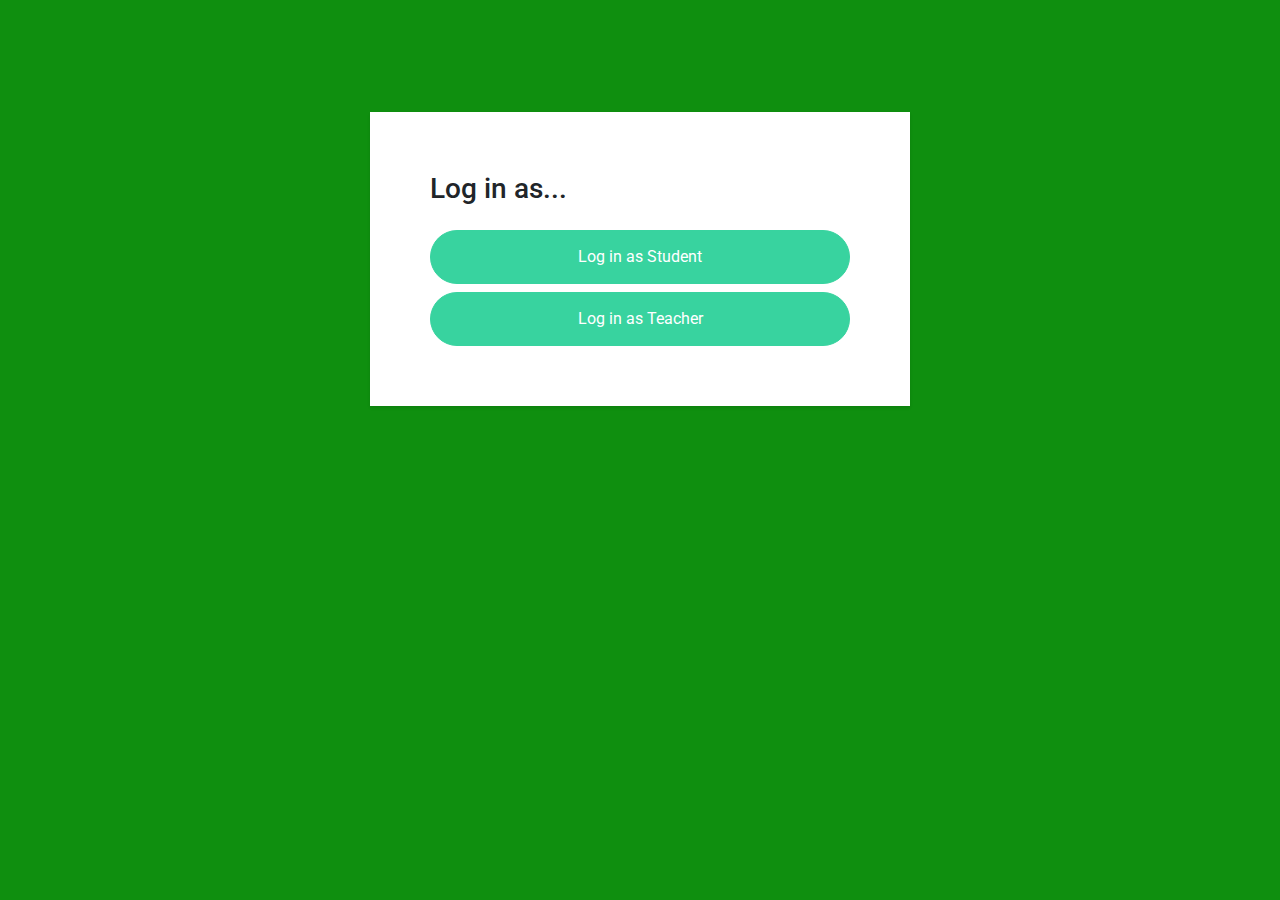
<file: index.html>
<!doctype html>
<html lang="en">
  <head>
    <!-- Required meta tags -->
    <meta charset="utf-8">
    <meta name="viewport" content="width=device-width, initial-scale=1, shrink-to-fit=no">
    <link href="https://fonts.googleapis.com/css?family=Roboto:300,400&display=swap" rel="stylesheet">

    <link rel="stylesheet" href="fonts/icomoon/style.css">

    <link rel="stylesheet" href="css/owl.carousel.min.css">

    <!-- Bootstrap CSS -->
    <link rel="stylesheet" href="css/bootstrap.min.css">
    
    <!-- Style -->  
    <link rel="stylesheet" href="css/style.css">

    <title>Homepage</title>
  </head>

  <div class="content">
    <div class="container">
      <div class="row justify-content-center">
        
        <div class="col-md-6 contents">
          <div class="row justify-content-center">
            <div class="col-md-12">
              <div class="form-block">
                  <div class="mb-4">
                  <h3>Log in as...</h3>
                </div>
                <input type ="button" class="btn btn-pill text-white btn-block btn-primary" onclick="window.location.href='student_log_in.html';" value="Log in as Student"/>
                <input type ="button" class="btn btn-pill text-white btn-block btn-primary" onclick="window.location.href='teacher_log_in.html';" value="Log in as Teacher"/>
              </div>
            </div>
          </div>
          
        </div>
        
      </div>
    </div>
  </div>

  
    <script src="js/jquery-3.3.1.min.js"></script>
    <script src="js/popper.min.js"></script>
    <script src="js/bootstrap.min.js"></script>
    <script src="js/main.js"></script>
  </body>
</html>
</file>
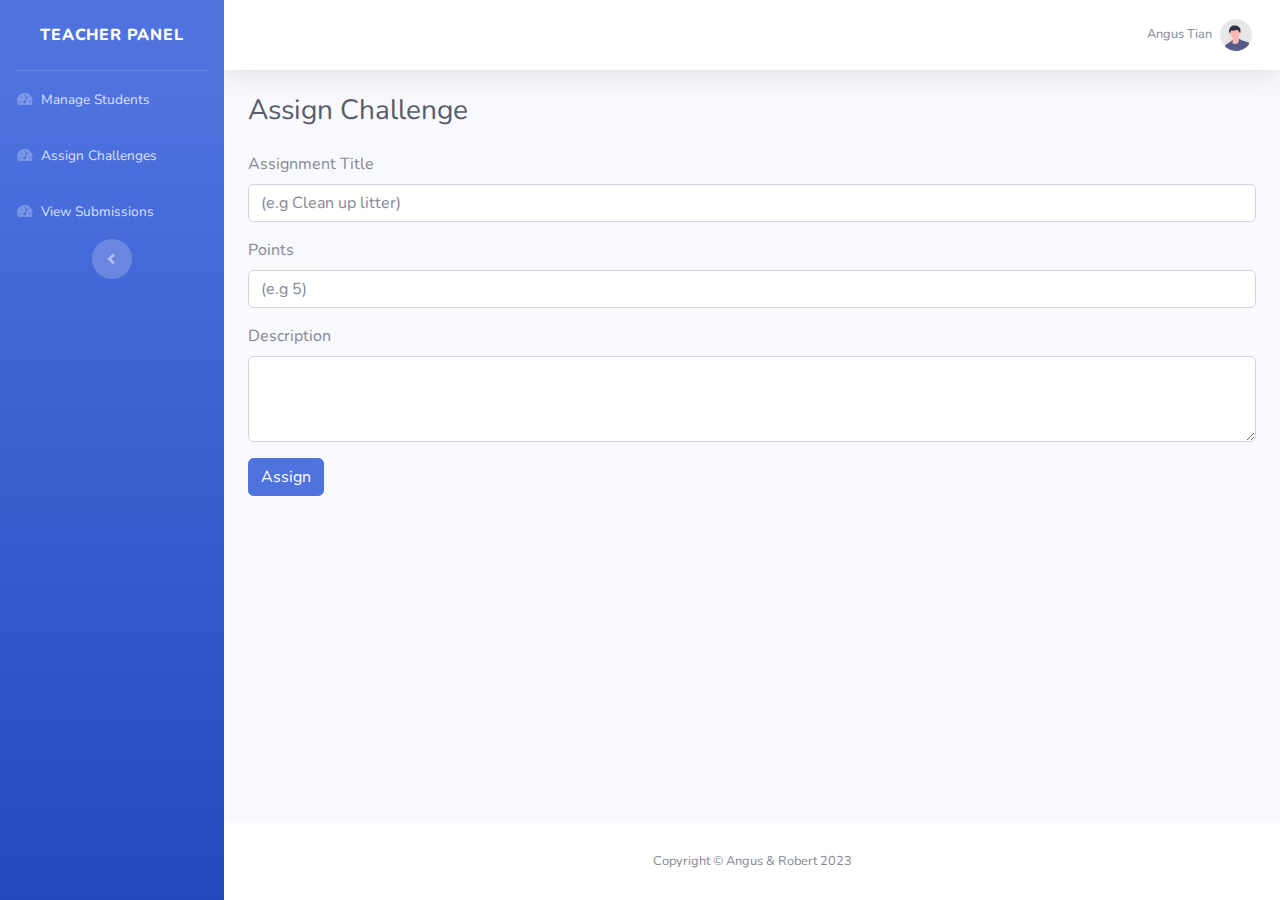
<file: add_assignments.html>
<!DOCTYPE html>
<html lang="en">

<head>

    <meta charset="utf-8">
    <meta http-equiv="X-UA-Compatible" content="IE=edge">
    <meta name="viewport" content="width=device-width, initial-scale=1, shrink-to-fit=no">
    <meta name="description" content="">
    <meta name="author" content="">
    

    <title>Assign Challenges</title>

    <!-- Custom fonts for this template-->
    <link href="fontawesome-free/css/all.min.css" rel="stylesheet" type="text/css">
    <link
        href="https://fonts.googleapis.com/css?family=Nunito:200,200i,300,300i,400,400i,600,600i,700,700i,800,800i,900,900i"
        rel="stylesheet">

    <!-- Custom styles for this template-->
    <link href="css/sb-admin-2.min.css" rel="stylesheet">

    <!-- Bootstrap core JavaScript-->
    <script src="js/jquery-3.3.1.min.js"></script>
    <script src="js/bootstrap.min.js"></script>

    <!-- Core plugin JavaScript-->
    <script src="js/jquery.easing.min.js"></script>

    <!-- Custom scripts for all pages-->
    <script src="js/sb-admin-2.min.js"></script>
    <script src="js/jquery.csv.min.js"></script>
    <script src="js/jquery.csv.js"></script>

</head>

<body id="page-top">

    <!-- Page Wrapper -->
    <div id="wrapper">

        <!-- Sidebar -->
        <ul class="navbar-nav bg-gradient-primary sidebar sidebar-dark accordion" id="accordionSidebar">

            <!-- Sidebar - Brand -->
            <a class="sidebar-brand d-flex align-items-center justify-content-center" href="add_assignments.html">
                <div class="sidebar-brand-icon rotate-n-15">
                    
                </div>
                <div class="sidebar-brand-text mx-3">Teacher Panel</div>
            </a>

            <!-- Divider -->
            <hr class="sidebar-divider my-0">

            <!-- Nav Item - Dashboard -->
            <li class="nav-item">
                <a class="nav-link" href="list_of_students.html">
                    <i class="fas fa-fw fa-tachometer-alt"></i>
                    <span>Manage Students</span></a>
            </li>


            <li class="nav-item">
                <a class="nav-link" href="add_assignments.html">
                    <i class="fas fa-fw fa-tachometer-alt"></i>
                    <span>Assign Challenges</span></a>
            </li>

            <li class="nav-item">
                <a class="nav-link" href="teacher_verify_assignments.html">
                    <i class="fas fa-fw fa-tachometer-alt"></i>
                    <span>View Submissions</span></a>
            </li>

           

            <!-- Sidebar Toggler (Sidebar) -->
            <div class="text-center d-none d-md-inline">
                <button class="rounded-circle border-0" id="sidebarToggle"></button>
            </div>

        </ul>
        <!-- End of Sidebar -->

        <!-- Content Wrapper -->
        <div id="content-wrapper" class="d-flex flex-column">

            <!-- Main Content -->
            <div id="content">

                <!-- Topbar -->
                <nav class="navbar navbar-expand navbar-light bg-white topbar mb-4 static-top shadow">

                    <!-- Sidebar Toggle (Topbar) -->
                    <button id="sidebarToggleTop" class="btn btn-link d-md-none rounded-circle mr-3">
                        <i class="fa fa-bars"></i>
                    </button>

                   

                    <!-- Topbar Navbar -->
                    <ul class="navbar-nav ml-auto">

                        <!-- Nav Item - Search Dropdown (Visible Only XS) -->
                        <li class="nav-item dropdown no-arrow d-sm-none">
                            <a class="nav-link dropdown-toggle" href="#" id="searchDropdown" role="button"
                                data-toggle="dropdown" aria-haspopup="true" aria-expanded="false">
                                <i class="fas fa-search fa-fw"></i>
                            </a>
                            
                    
                      
                        <div class="topbar-divider d-none d-sm-block"></div>

                        <!-- Nav Item - User Information -->
                        <li class="nav-item dropdown no-arrow">
                            <a class="nav-link dropdown-toggle" href="#" id="userDropdown" role="button"
                                data-toggle="dropdown" aria-haspopup="true" aria-expanded="false">
                                <span class="mr-2 d-none d-lg-inline text-gray-600 small">Angus Tian</span>
                                <img class="img-profile rounded-circle"
                                    src="img/undraw_profile.svg">
                            </a>
                            <!-- Dropdown - User Information -->
                            <div class="dropdown-menu dropdown-menu-right shadow animated--grow-in"
                                aria-labelledby="userDropdown">
                                <a class="dropdown-item" href="#" data-toggle="modal" data-target="#logoutModal">
                                    <i class="fas fa-sign-out-alt fa-sm fa-fw mr-2 text-gray-400"></i>
                                    Logout
                                </a>
                            </div>
                        </li>

                    </ul>

                </nav>
                <!-- End of Topbar -->

                <!-- Begin Page Content -->
                <div class="container-fluid">

                    <!-- Page Heading -->
                    <h1 class="h3 mb-4 text-gray-800">Assign Challenge</h1>

                    <form class="needs-validation" action="/handle.html" method="GET" novalidate>
                        <div class="form-group">
                          <label for="assignment_title">Assignment Title</label>
                          <input type="text" class="form-control" id="validationCustom01" name="title" placeholder="(e.g Clean up litter)" required>
                          <div class="invalid-feedback">
                            Please enter a title.
                          </div>
                        </div>
                        <div class="form-group">
                          <label for="set_points">Points</label>
                          <input type="text" class="form-control" id="validationCustom01" name="points" placeholder="(e.g 5)" required>
                          <div class="invalid-feedback">
                            Please enter a integer.
                          </div>
                        </div>
                        <div class="form-group">
                          <label for="set_description">Description</label>
                          <textarea class="form-control" id="set_description" rows="3" name="description" required></textarea>
                          <div class="invalid-feedback">
                            Please enter a description.
                          </div>
                        </div>
                        <button type="submit" class="btn btn-primary">Assign</button>
                      </form>

                      <script>
                        // Example starter JavaScript for disabling form submissions if there are invalid fields
                        (function() {
                          'use strict';
                          window.addEventListener('load', function() {
                            // Fetch all the forms we want to apply custom Bootstrap validation styles to
                            var forms = document.getElementsByClassName('needs-validation');
                            // Loop over them and prevent submission
                            var validation = Array.prototype.filter.call(forms, function(form) {
                              form.addEventListener('submit', function(event) {
                                if (form.checkValidity() === false) {
                                  event.preventDefault();
                                  event.stopPropagation();
                                }
                                form.classList.add('was-validated');
                              }, false);
                            });
                          }, false);
                        })();
                        </script>
  

                </div>
                <!-- /.container-fluid -->

            </div>
            <!-- End of Main Content -->

            <!-- Footer -->
            <footer class="sticky-footer bg-white">
                <div class="container my-auto">
                    <div class="copyright text-center my-auto">
                        <span>Copyright &copy; Angus & Robert 2023</span>
                    </div>
                </div>
            </footer>
            <!-- End of Footer -->

        </div>
        <!-- End of Content Wrapper -->

    </div>
    <!-- End of Page Wrapper -->

    <!-- Scroll to Top Button-->
    <a class="scroll-to-top rounded" href="#page-top">
        <i class="fas fa-angle-up"></i>
    </a>

    <!-- Logout Modal-->
    <div class="modal fade" id="logoutModal" tabindex="-1" role="dialog" aria-labelledby="exampleModalLabel"
        aria-hidden="true">
        <div class="modal-dialog" role="document">
            <div class="modal-content">
                <div class="modal-header">
                    <h5 class="modal-title" id="exampleModalLabel">Ready to Leave?</h5>
                    <button class="close" type="button" data-dismiss="modal" aria-label="Close">
                        <span aria-hidden="true">×</span>
                    </button>
                </div>
                <div class="modal-body">Select "Logout" below if you are ready to end your current session.</div>
                <div class="modal-footer">
                    <button class="btn btn-secondary" type="button" data-dismiss="modal">Cancel</button>
                    <a class="btn btn-primary" href="index.html">Logout</a>
                </div>
            </div>
        </div>
    </div>

    


    


</body>

</html>
</file>
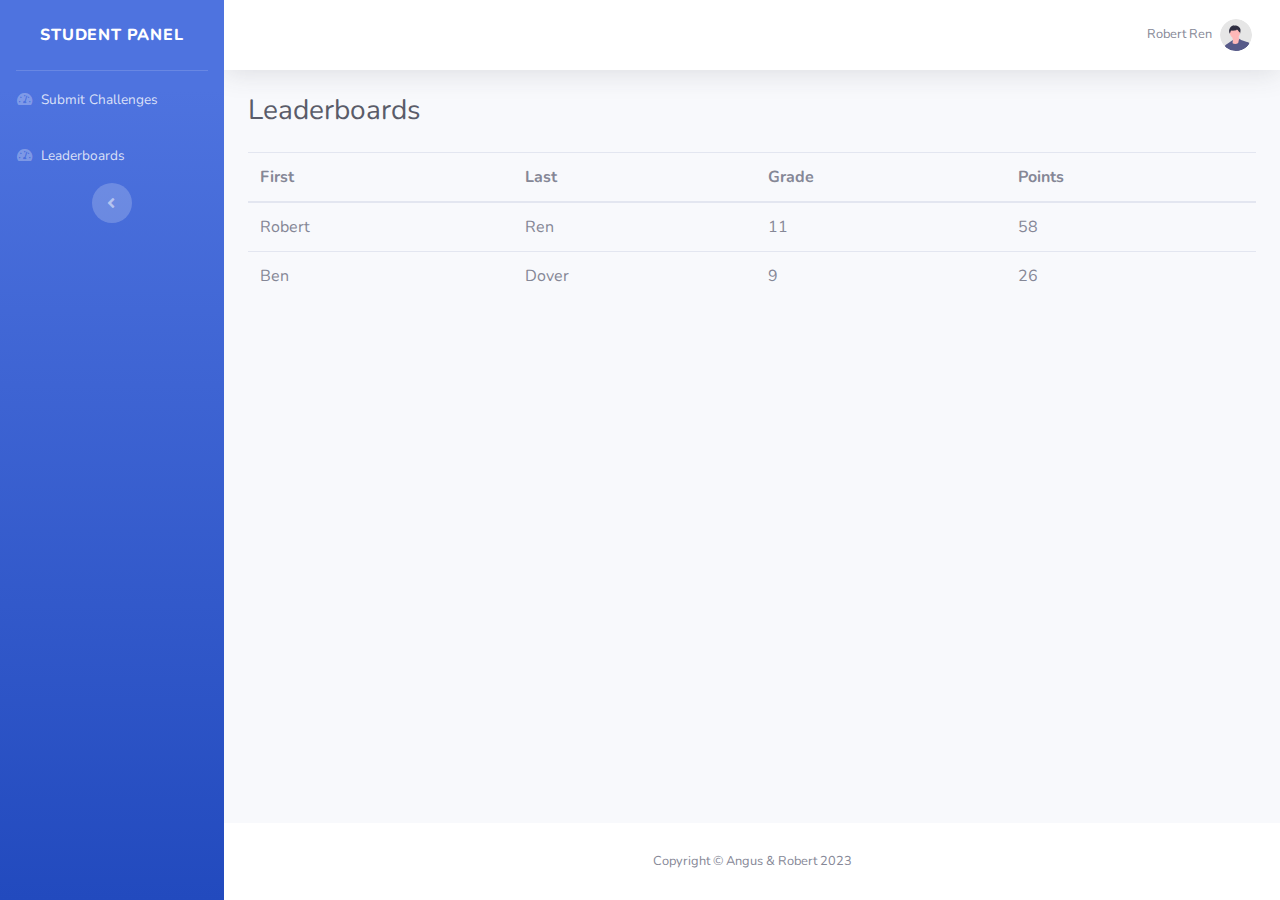
<file: leaderboard.html>
<!DOCTYPE html>
<html lang="en">

<head>

    <meta charset="utf-8">
    <meta http-equiv="X-UA-Compatible" content="IE=edge">
    <meta name="viewport" content="width=device-width, initial-scale=1, shrink-to-fit=no">
    <meta name="description" content="">
    <meta name="author" content="">
    

    <title>Leaderboards</title>

    <!-- Custom fonts for this template-->
    <link href="fontawesome-free/css/all.min.css" rel="stylesheet" type="text/css">
    <link
        href="https://fonts.googleapis.com/css?family=Nunito:200,200i,300,300i,400,400i,600,600i,700,700i,800,800i,900,900i"
        rel="stylesheet">

    <!-- Custom styles for this template-->
    <link href="css/sb-admin-2.min.css" rel="stylesheet">

    <!-- Bootstrap core JavaScript-->
    <script src="js/jquery-3.3.1.min.js"></script>
    <script src="js/bootstrap.min.js"></script>

    <!-- Core plugin JavaScript-->
    <script src="js/jquery.easing.min.js"></script>

    <!-- Custom scripts for all pages-->
    <script src="js/sb-admin-2.min.js"></script>
    <script src="js/jquery.csv.min.js"></script>
    <script src="js/jquery.csv.js"></script>

</head>

<body id="page-top">

    <!-- Page Wrapper -->
    <div id="wrapper">

        <!-- Sidebar -->
        <ul class="navbar-nav bg-gradient-primary sidebar sidebar-dark accordion" id="accordionSidebar">

            <!-- Sidebar - Brand -->
            <a class="sidebar-brand d-flex align-items-center justify-content-center" href="leaderboard.html">
                <div class="sidebar-brand-icon rotate-n-15">
                    
                </div>
                <div class="sidebar-brand-text mx-3">Student panel</div>
            </a>

            <!-- Divider -->
            <hr class="sidebar-divider my-0">

            <!-- Nav Item - Dashboard -->
            <li class="nav-item">
                <a class="nav-link" href="view_assignments.html">
                    <i class="fas fa-fw fa-tachometer-alt"></i>
                    <span>Submit Challenges</span></a>
            </li>


            <li class="nav-item">
                <a class="nav-link" href="leaderboard.html">
                    <i class="fas fa-fw fa-tachometer-alt"></i>
                    <span>Leaderboards</span></a>
            </li>

           

            <!-- Sidebar Toggler (Sidebar) -->
            <div class="text-center d-none d-md-inline">
                <button class="rounded-circle border-0" id="sidebarToggle"></button>
            </div>

        </ul>
        <!-- End of Sidebar -->

        <!-- Content Wrapper -->
        <div id="content-wrapper" class="d-flex flex-column">

            <!-- Main Content -->
            <div id="content">

                <!-- Topbar -->
                <nav class="navbar navbar-expand navbar-light bg-white topbar mb-4 static-top shadow">

                    <!-- Sidebar Toggle (Topbar) -->
                    <button id="sidebarToggleTop" class="btn btn-link d-md-none rounded-circle mr-3">
                        <i class="fa fa-bars"></i>
                    </button>

                   

                    <!-- Topbar Navbar -->
                    <ul class="navbar-nav ml-auto">

                        <!-- Nav Item - Search Dropdown (Visible Only XS) -->
                        <li class="nav-item dropdown no-arrow d-sm-none">
                            <a class="nav-link dropdown-toggle" href="#" id="searchDropdown" role="button"
                                data-toggle="dropdown" aria-haspopup="true" aria-expanded="false">
                                <i class="fas fa-search fa-fw"></i>
                            </a>
                            
                    
                      
                        <div class="topbar-divider d-none d-sm-block"></div>

                        <!-- Nav Item - User Information -->
                        <li class="nav-item dropdown no-arrow">
                            <a class="nav-link dropdown-toggle" href="#" id="userDropdown" role="button"
                                data-toggle="dropdown" aria-haspopup="true" aria-expanded="false">
                                <span class="mr-2 d-none d-lg-inline text-gray-600 small">Robert Ren</span>
                                <img class="img-profile rounded-circle"
                                    src="img/undraw_profile.svg">
                            </a>
                            <!-- Dropdown - User Information -->
                            <div class="dropdown-menu dropdown-menu-right shadow animated--grow-in"
                                aria-labelledby="userDropdown">

                                <a class="dropdown-item" href="#" data-toggle="modal" data-target="#logoutModal">
                                    <i class="fas fa-sign-out-alt fa-sm fa-fw mr-2 text-gray-400"></i>
                                    Logout
                                </a>
                            </div>
                        </li>

                    </ul>

                </nav>
                <!-- End of Topbar -->

                <!-- Begin Page Content -->
                <div class="container-fluid">

                    <!-- Page Heading -->
                    <h1 class="h3 mb-4 text-gray-800">Leaderboards</h1>


                    <div class="table-responsive">
                        <table class="table table-striped table-hover" id="student_table">
                            <thead>
                                <tr>
                                  <th scope="col">First</th>
                                  <th scope="col">Last</th>
                                  <th scope="col">Grade</th>
                                  <th scope="col">Points</th>
                                </tr>
                              </thead>
                        </table>
                    </div>
                    <script>
                        function loadFile(filePath){
                            var result = null;
                            var xmlhttp = new XMLHttpRequest();
                            xmlhttp.open("GET", filePath, false);
                            xmlhttp.send();
                            result  =xmlhttp.responseText;
                            return result;
                            
                        }
                        function bubbleSort(arr) {
  
                            for (var i = 0; i < arr.length; i++) {
                                for (var j = 0; j < (arr.length - i - 1); j++) {
                                    if (arr[j][3] > arr[j + 1][3]) {
                                        var temp = arr[j]
                                        arr[j] = arr[j + 1]
                                        arr[j + 1] = temp
                                    }
                                }
                            }
                            return arr    
                        }
                        var table = document.getElementById("student_table");
                        var csvFile = loadFile("database/data.csv");
                        var data =  $.csv.toArrays(csvFile);
                        console.log(data[0][1]);
                        data = bubbleSort(data).reverse();
                        for(var i = 0; i < data.length; i++) {
                            var row = table.insertRow(i+1);
                            var aaa = data[i];
                            for(var j = 0; j < aaa.length; j++) {
                                row.insertCell(j).innerHTML = data[i][j];
                            } 
                        }
                    </script>


                </div>
                <!-- /.container-fluid -->

            </div>
            <!-- End of Main Content -->

            <!-- Footer -->
            <footer class="sticky-footer bg-white">
                <div class="container my-auto">
                    <div class="copyright text-center my-auto">
                        <span>Copyright &copy; Angus & Robert 2023</span>
                    </div>
                </div>
            </footer>
            <!-- End of Footer -->

        </div>
        <!-- End of Content Wrapper -->

    </div>
    <!-- End of Page Wrapper -->

    <!-- Scroll to Top Button-->
    <a class="scroll-to-top rounded" href="#page-top">
        <i class="fas fa-angle-up"></i>
    </a>

    <!-- Logout Modal-->
    <div class="modal fade" id="logoutModal" tabindex="-1" role="dialog" aria-labelledby="exampleModalLabel"
        aria-hidden="true">
        <div class="modal-dialog" role="document">
            <div class="modal-content">
                <div class="modal-header">
                    <h5 class="modal-title" id="exampleModalLabel">Ready to Leave?</h5>
                    <button class="close" type="button" data-dismiss="modal" aria-label="Close">
                        <span aria-hidden="true">×</span>
                    </button>
                </div>
                <div class="modal-body">Select "Logout" below if you are ready to end your current session.</div>
                <div class="modal-footer">
                    <button class="btn btn-secondary" type="button" data-dismiss="modal">Cancel</button>
                    <a class="btn btn-primary" href="index.html">Logout</a>
                </div>
            </div>
        </div>
    </div>

    


    


</body>

</html>
</file>
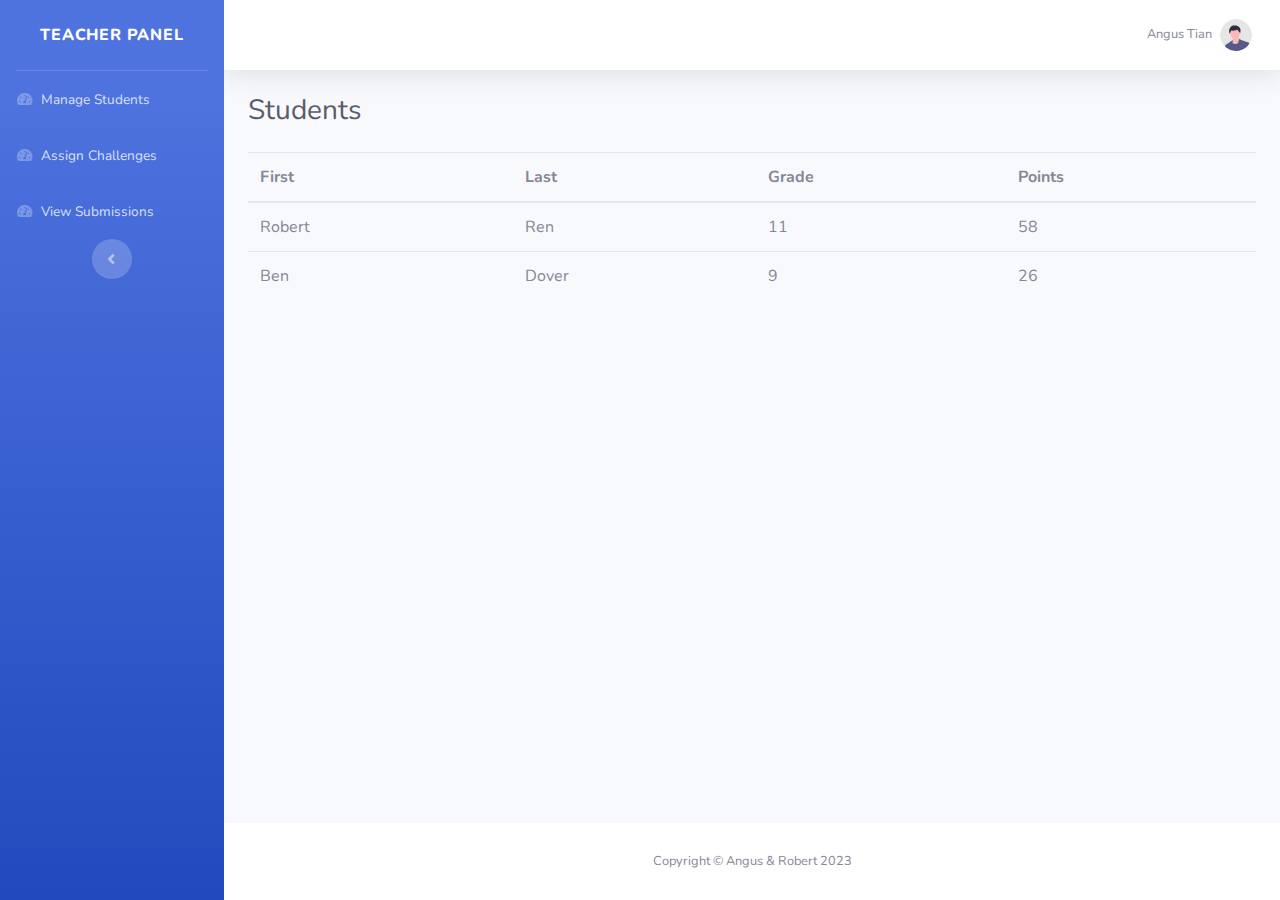
<file: list_of_students.html>
<!DOCTYPE html>
<html lang="en">

<head>

    <meta charset="utf-8">
    <meta http-equiv="X-UA-Compatible" content="IE=edge">
    <meta name="viewport" content="width=device-width, initial-scale=1, shrink-to-fit=no">
    <meta name="description" content="">
    <meta name="author" content="">
    

    <title>Your Students</title>

    <!-- Custom fonts for this template-->
    <link href="fontawesome-free/css/all.min.css" rel="stylesheet" type="text/css">
    <link
        href="https://fonts.googleapis.com/css?family=Nunito:200,200i,300,300i,400,400i,600,600i,700,700i,800,800i,900,900i"
        rel="stylesheet">

    <!-- Custom styles for this template-->
    <link href="css/sb-admin-2.min.css" rel="stylesheet">

    <!-- Bootstrap core JavaScript-->
    <script src="js/jquery-3.3.1.min.js"></script>
    <script src="js/bootstrap.min.js"></script>

    <!-- Core plugin JavaScript-->
    <script src="js/jquery.easing.min.js"></script>

    <!-- Custom scripts for all pages-->
    <script src="js/sb-admin-2.min.js"></script>
    <script src="js/jquery.csv.min.js"></script>
    <script src="js/jquery.csv.js"></script>

</head>

<body id="page-top">

    <!-- Page Wrapper -->
    <div id="wrapper">

        <!-- Sidebar -->
        <ul class="navbar-nav bg-gradient-primary sidebar sidebar-dark accordion" id="accordionSidebar">

            <!-- Sidebar - Brand -->
            <a class="sidebar-brand d-flex align-items-center justify-content-center" href="list_of_students.html">
                <div class="sidebar-brand-icon rotate-n-15">
                    
                </div>
                <div class="sidebar-brand-text mx-3">Teacher Panel</div>
            </a>

            <!-- Divider -->
            <hr class="sidebar-divider my-0">

            <!-- Nav Item - Dashboard -->
            <li class="nav-item">
                <a class="nav-link" href="list_of_students.html">
                    <i class="fas fa-fw fa-tachometer-alt"></i>
                    <span>Manage Students</span></a>
            </li>


            <li class="nav-item">
                <a class="nav-link" href="add_assignments.html">
                    <i class="fas fa-fw fa-tachometer-alt"></i>
                    <span>Assign Challenges</span></a>
            </li>

            <li class="nav-item">
                <a class="nav-link" href="teacher_verify_assignments.html">
                    <i class="fas fa-fw fa-tachometer-alt"></i>
                    <span>View Submissions</span></a>
            </li>

           

            <!-- Sidebar Toggler (Sidebar) -->
            <div class="text-center d-none d-md-inline">
                <button class="rounded-circle border-0" id="sidebarToggle"></button>
            </div>

        </ul>
        <!-- End of Sidebar -->

        <!-- Content Wrapper -->
        <div id="content-wrapper" class="d-flex flex-column">

            <!-- Main Content -->
            <div id="content">

                <!-- Topbar -->
                <nav class="navbar navbar-expand navbar-light bg-white topbar mb-4 static-top shadow">

                    <!-- Sidebar Toggle (Topbar) -->
                    <button id="sidebarToggleTop" class="btn btn-link d-md-none rounded-circle mr-3">
                        <i class="fa fa-bars"></i>
                    </button>

                   

                    <!-- Topbar Navbar -->
                    <ul class="navbar-nav ml-auto">

                        <!-- Nav Item - Search Dropdown (Visible Only XS) -->
                        <li class="nav-item dropdown no-arrow d-sm-none">
                            <a class="nav-link dropdown-toggle" href="#" id="searchDropdown" role="button"
                                data-toggle="dropdown" aria-haspopup="true" aria-expanded="false">
                                <i class="fas fa-search fa-fw"></i>
                            </a>
                            
                    
                      
                        <div class="topbar-divider d-none d-sm-block"></div>

                        <!-- Nav Item - User Information -->
                        <li class="nav-item dropdown no-arrow">
                            <a class="nav-link dropdown-toggle" href="#" id="userDropdown" role="button"
                                data-toggle="dropdown" aria-haspopup="true" aria-expanded="false">
                                <span class="mr-2 d-none d-lg-inline text-gray-600 small">Angus Tian</span>
                                <img class="img-profile rounded-circle"
                                    src="img/undraw_profile.svg">
                            </a>
                            <!-- Dropdown - User Information -->
                            <div class="dropdown-menu dropdown-menu-right shadow animated--grow-in"
                                aria-labelledby="userDropdown">
                                <a class="dropdown-item" href="#" data-toggle="modal" data-target="#logoutModal">
                                    <i class="fas fa-sign-out-alt fa-sm fa-fw mr-2 text-gray-400"></i>
                                    Logout
                                </a>
                            </div>
                        </li>

                    </ul>

                </nav>
                <!-- End of Topbar -->

                <!-- Begin Page Content -->
                <div class="container-fluid">

                    <!-- Page Heading -->
                    <h1 class="h3 mb-4 text-gray-800">Students</h1>


                    <div class="table-responsive">
                        <table class="table table-striped table-hover" id="student_table">
                            <thead>
                                <tr>
                                  <th scope="col">First</th>
                                  <th scope="col">Last</th>
                                  <th scope="col">Grade</th>
                                  <th scope="col">Points</th>
                                </tr>
                              </thead>
                        </table>
                    </div>
                    <script>
                        function loadFile(filePath){
                            var result = null;
                            var xmlhttp = new XMLHttpRequest();
                            xmlhttp.open("GET", filePath, false);
                            xmlhttp.send();
                            result  =xmlhttp.responseText;
                            return result;
                            
                        }
                        var table = document.getElementById("student_table");
                        var WTF = loadFile("database/data.csv");
                        var data =  $.csv.toArrays(WTF);
                        for(var i = 0; i < data.length; i++) {
                            var row = table.insertRow(i+1);
                            var aaa = data[i];
                            for(var j = 0; j < aaa.length; j++) {
                                row.insertCell(j).innerHTML = data[i][j];
    }
}
                    </script>


                </div>
                <!-- /.container-fluid -->

            </div>
            <!-- End of Main Content -->

            <!-- Footer -->
            <footer class="sticky-footer bg-white">
                <div class="container my-auto">
                    <div class="copyright text-center my-auto">
                        <span>Copyright &copy; Angus & Robert 2023</span>
                    </div>
                </div>
            </footer>
            <!-- End of Footer -->

        </div>
        <!-- End of Content Wrapper -->

    </div>
    <!-- End of Page Wrapper -->

    <!-- Scroll to Top Button-->
    <a class="scroll-to-top rounded" href="#page-top">
        <i class="fas fa-angle-up"></i>
    </a>

    <!-- Logout Modal-->
    <div class="modal fade" id="logoutModal" tabindex="-1" role="dialog" aria-labelledby="exampleModalLabel"
        aria-hidden="true">
        <div class="modal-dialog" role="document">
            <div class="modal-content">
                <div class="modal-header">
                    <h5 class="modal-title" id="exampleModalLabel">Ready to Leave?</h5>
                    <button class="close" type="button" data-dismiss="modal" aria-label="Close">
                        <span aria-hidden="true">×</span>
                    </button>
                </div>
                <div class="modal-body">Select "Logout" below if you are ready to end your current session.</div>
                <div class="modal-footer">
                    <button class="btn btn-secondary" type="button" data-dismiss="modal">Cancel</button>
                    <a class="btn btn-primary" href="index.html">Logout</a>
                </div>
            </div>
        </div>
    </div>

    


    


</body>

</html>
</file>
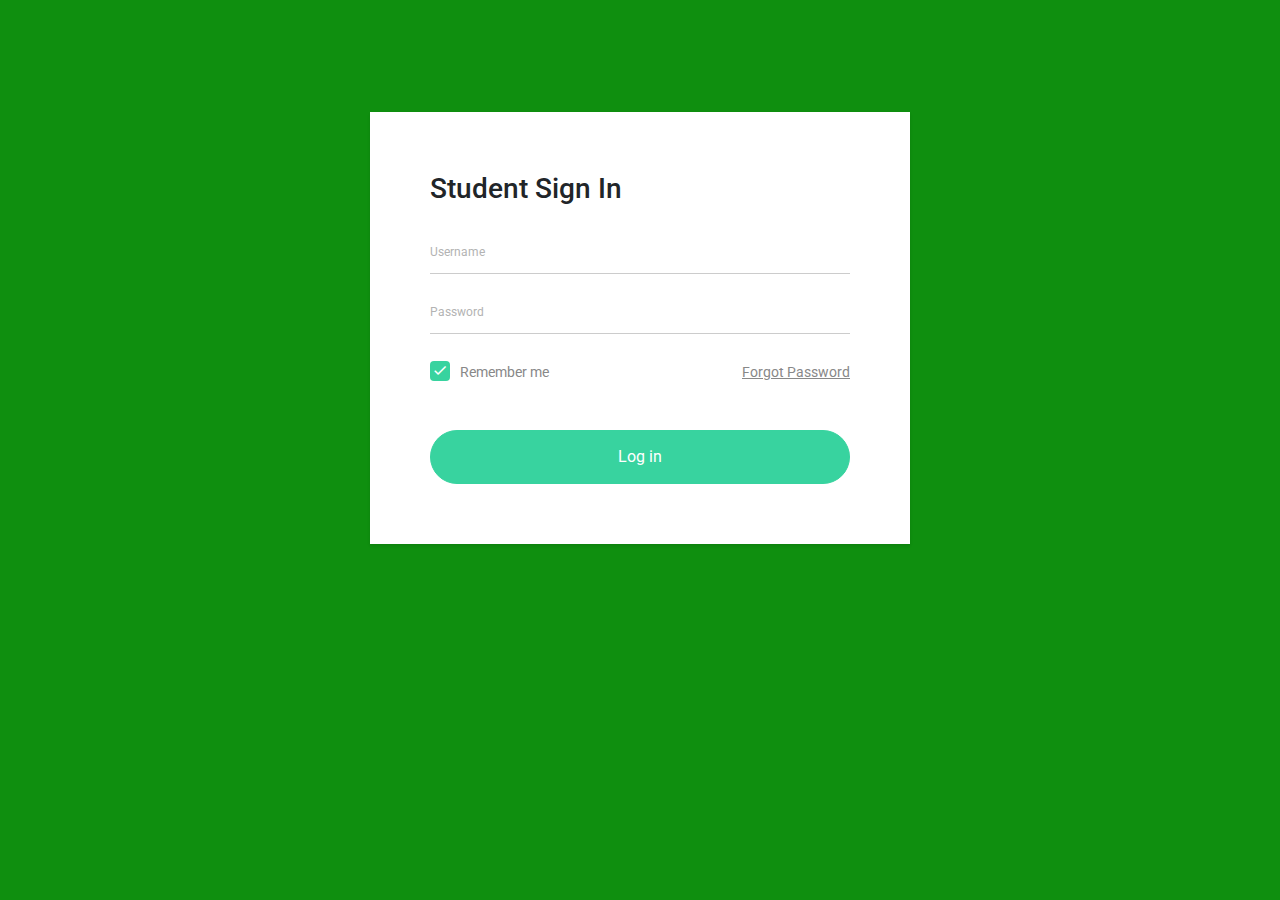
<file: student_log_in.html>
<!doctype html>
<html lang="en">
  <head>
    <!-- Required meta tags -->
    <meta charset="utf-8">
    <meta name="viewport" content="width=device-width, initial-scale=1, shrink-to-fit=no">
    <link href="https://fonts.googleapis.com/css?family=Roboto:300,400&display=swap" rel="stylesheet">

    <link rel="stylesheet" href="fonts/icomoon/style.css">

    <link rel="stylesheet" href="css/owl.carousel.min.css">

    <!-- Bootstrap CSS -->
    <link rel="stylesheet" href="css/bootstrap.min.css">
    
    <!-- Style -->
    <link rel="stylesheet" href="css/style.css">

    <title>Login</title>
  </head>
  <body>
  

  
  <div class="content">
    <div class="container">
      <div class="row justify-content-center">
        <!-- <div class="col-md-6 order-md-2">
          <img src="images/undraw_file_sync_ot38.svg" alt="Image" class="img-fluid">
        </div> -->
        <div class="col-md-6 contents">
          <div class="row justify-content-center">
            <div class="col-md-12">
              <div class="form-block">
                  <div class="mb-4">
                  <h3>Student Sign In</h3>
                </div>
                <form>
                  <div class="form-group first">
                    <label for="username">Username</label>
                    <input type="text" class="form-control" id="username">

                  </div>
                  <div class="form-group last mb-4">
                    <label for="password">Password</label>
                    <input type="password" class="form-control" id="password">
                    
                  </div>
                  
                  <div class="d-flex mb-5 align-items-center">
                    <label class="control control--checkbox mb-0"><span class="caption">Remember me</span>
                      <input type="checkbox" checked="checked"/>
                      <div class="control__indicator"></div>
                    </label>
                    <span class="ml-auto"><a href="#" class="forgot-pass">Forgot Password</a></span> 
                  </div>

                  <input type ="button" class="btn btn-pill text-white btn-block btn-primary" onclick="window.location.href='view_assignments.html';" value="Log in"/>

                  
                  
                  
                </form>
              </div>
            </div>
          </div>
          
        </div>
        
      </div>
    </div>
  </div>

  
    <script src="js/jquery-3.3.1.min.js"></script>
    <script src="js/popper.min.js"></script>
    <script src="js/bootstrap.min.js"></script>
    <script src="js/main.js"></script>
  </body>
</html>
</file>
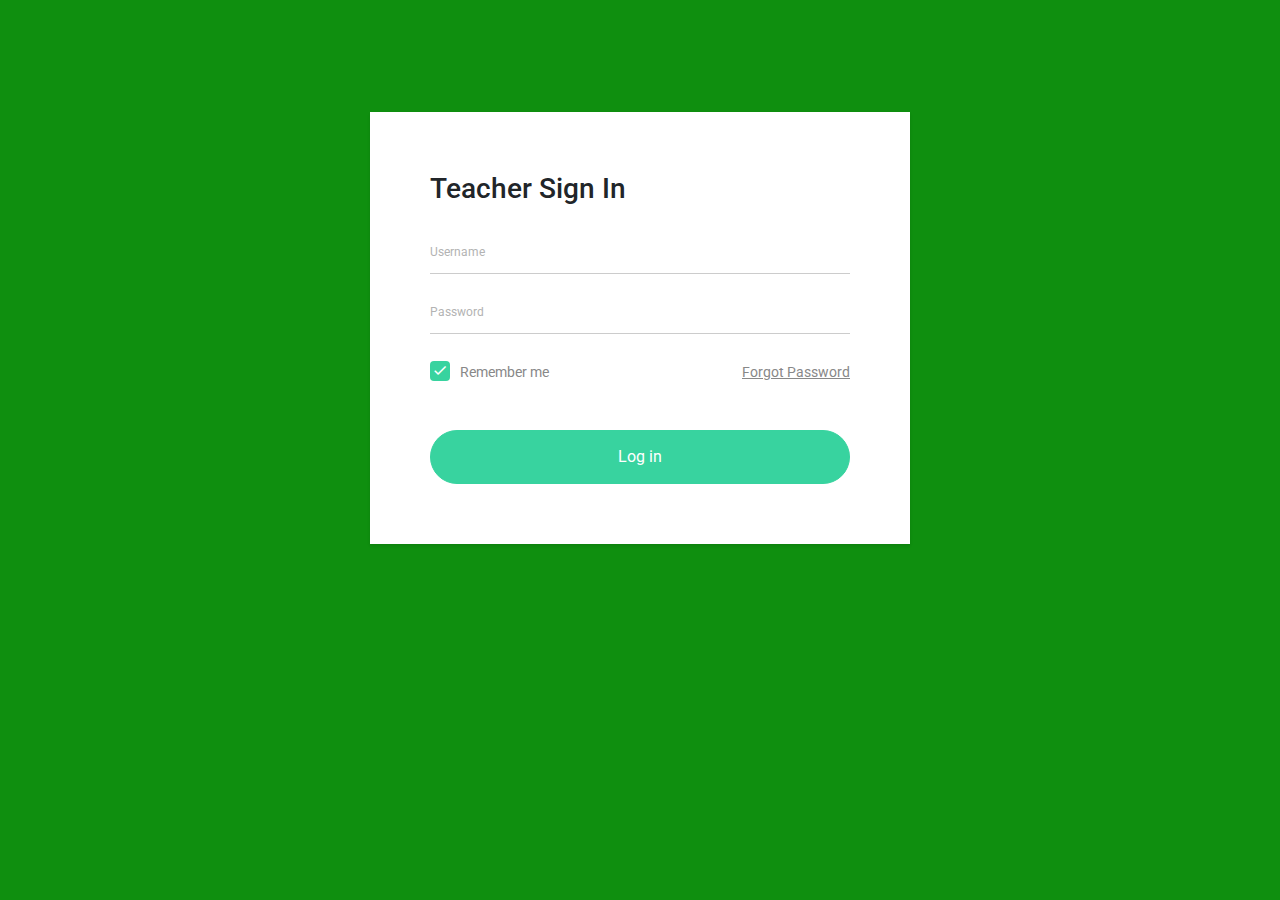
<file: teacher_log_in.html>
<!doctype html>
<html lang="en">
  <head>
    <!-- Required meta tags -->
    <meta charset="utf-8">
    <meta name="viewport" content="width=device-width, initial-scale=1, shrink-to-fit=no">
    <link href="https://fonts.googleapis.com/css?family=Roboto:300,400&display=swap" rel="stylesheet">

    <link rel="stylesheet" href="fonts/icomoon/style.css">

    <link rel="stylesheet" href="css/owl.carousel.min.css">

    <!-- Bootstrap CSS -->
    <link rel="stylesheet" href="css/bootstrap.min.css">
    
    <!-- Style -->
    <link rel="stylesheet" href="css/style.css">

    <title>Login</title>
  </head>
  <body>
  

  
  <div class="content">
    <div class="container">
      <div class="row justify-content-center">
        <!-- <div class="col-md-6 order-md-2">
          <img src="images/undraw_file_sync_ot38.svg" alt="Image" class="img-fluid">
        </div> -->
        <div class="col-md-6 contents">
          <div class="row justify-content-center">
            <div class="col-md-12">
              <div class="form-block">
                  <div class="mb-4">
                  <h3>Teacher Sign In</h3>
                </div>
                <form>
                  <div class="form-group first">
                    <label for="username">Username</label>
                    <input type="text" class="form-control" id="username">

                  </div>
                  <div class="form-group last mb-4">
                    <label for="password">Password</label>
                    <input type="password" class="form-control" id="password">
                    
                  </div>
                  
                  <div class="d-flex mb-5 align-items-center">
                    <label class="control control--checkbox mb-0"><span class="caption">Remember me</span>
                      <input type="checkbox" checked="checked"/>
                      <div class="control__indicator"></div>
                    </label>
                    <span class="ml-auto"><a href="#" class="forgot-pass">Forgot Password</a></span> 
                  </div>

                  <input type ="button" class="btn btn-pill text-white btn-block btn-primary" onclick="window.location.href='list_of_students.html';" value="Log in"/>


                  
                  
                  
                </form>
              </div>
            </div>
          </div>
          
        </div>
        
      </div>
    </div>
  </div>

  
    <script src="js/jquery-3.3.1.min.js"></script>
    <script src="js/popper.min.js"></script>
    <script src="js/bootstrap.min.js"></script>
    <script src="js/main.js"></script>
  </body>
</html>
</file>
<file: fonts/icomoon/style.css>
@font-face {
  font-family: 'icomoon';
  src:  url('fonts/icomoon.eot?10si43');
  src:  url('fonts/icomoon.eot?10si43#iefix') format('embedded-opentype'),
    url('fonts/icomoon.ttf?10si43') format('truetype'),
    url('fonts/icomoon.woff?10si43') format('woff'),
    url('fonts/icomoon.svg?10si43#icomoon') format('svg');
  font-weight: normal;
  font-style: normal;
}

[class^="icon-"], [class*=" icon-"] {
  /* use !important to prevent issues with browser extensions that change fonts */
  font-family: 'icomoon' !important;
  speak: none;
  font-style: normal;
  font-weight: normal;
  font-variant: normal;
  text-transform: none;
  line-height: 1;

  /* Better Font Rendering =========== */
  -webkit-font-smoothing: antialiased;
  -moz-osx-font-smoothing: grayscale;
}

.icon-asterisk:before {
  content: "\f069";
}
.icon-plus:before {
  content: "\f067";
}
.icon-question:before {
  content: "\f128";
}
.icon-minus:before {
  content: "\f068";
}
.icon-glass:before {
  content: "\f000";
}
.icon-music:before {
  content: "\f001";
}
.icon-search:before {
  content: "\f002";
}
.icon-envelope-o:before {
  content: "\f003";
}
.icon-heart:before {
  content: "\f004";
}
.icon-star:before {
  content: "\f005";
}
.icon-star-o:before {
  content: "\f006";
}
.icon-user:before {
  content: "\f007";
}
.icon-film:before {
  content: "\f008";
}
.icon-th-large:before {
  content: "\f009";
}
.icon-th:before {
  content: "\f00a";
}
.icon-th-list:before {
  content: "\f00b";
}
.icon-check:before {
  content: "\f00c";
}
.icon-close:before {
  content: "\f00d";
}
.icon-remove:before {
  content: "\f00d";
}
.icon-times:before {
  content: "\f00d";
}
.icon-search-plus:before {
  content: "\f00e";
}
.icon-search-minus:before {
  content: "\f010";
}
.icon-power-off:before {
  content: "\f011";
}
.icon-signal:before {
  content: "\f012";
}
.icon-cog:before {
  content: "\f013";
}
.icon-gear:before {
  content: "\f013";
}
.icon-trash-o:before {
  content: "\f014";
}
.icon-home:before {
  content: "\f015";
}
.icon-file-o:before {
  content: "\f016";
}
.icon-clock-o:before {
  content: "\f017";
}
.icon-road:before {
  content: "\f018";
}
.icon-download:before {
  content: "\f019";
}
.icon-arrow-circle-o-down:before {
  content: "\f01a";
}
.icon-arrow-circle-o-up:before {
  content: "\f01b";
}
.icon-inbox:before {
  content: "\f01c";
}
.icon-play-circle-o:before {
  content: "\f01d";
}
.icon-repeat:before {
  content: "\f01e";
}
.icon-rotate-right:before {
  content: "\f01e";
}
.icon-refresh:before {
  content: "\f021";
}
.icon-list-alt:before {
  content: "\f022";
}
.icon-lock:before {
  content: "\f023";
}
.icon-flag:before {
  content: "\f024";
}
.icon-headphones:before {
  content: "\f025";
}
.icon-volume-off:before {
  content: "\f026";
}
.icon-volume-down:before {
  content: "\f027";
}
.icon-volume-up:before {
  content: "\f028";
}
.icon-qrcode:before {
  content: "\f029";
}
.icon-barcode:before {
  content: "\f02a";
}
.icon-tag:before {
  content: "\f02b";
}
.icon-tags:before {
  content: "\f02c";
}
.icon-book:before {
  content: "\f02d";
}
.icon-bookmark:before {
  content: "\f02e";
}
.icon-print:before {
  content: "\f02f";
}
.icon-camera:before {
  content: "\f030";
}
.icon-font:before {
  content: "\f031";
}
.icon-bold:before {
  content: "\f032";
}
.icon-italic:before {
  content: "\f033";
}
.icon-text-height:before {
  content: "\f034";
}
.icon-text-width:before {
  content: "\f035";
}
.icon-align-left:before {
  content: "\f036";
}
.icon-align-center:before {
  content: "\f037";
}
.icon-align-right:before {
  content: "\f038";
}
.icon-align-justify:before {
  content: "\f039";
}
.icon-list:before {
  content: "\f03a";
}
.icon-dedent:before {
  content: "\f03b";
}
.icon-outdent:before {
  content: "\f03b";
}
.icon-indent:before {
  content: "\f03c";
}
.icon-video-camera:before {
  content: "\f03d";
}
.icon-image:before {
  content: "\f03e";
}
.icon-photo:before {
  content: "\f03e";
}
.icon-picture-o:before {
  content: "\f03e";
}
.icon-pencil:before {
  content: "\f040";
}
.icon-map-marker:before {
  content: "\f041";
}
.icon-adjust:before {
  content: "\f042";
}
.icon-tint:before {
  content: "\f043";
}
.icon-edit:before {
  content: "\f044";
}
.icon-pencil-square-o:before {
  content: "\f044";
}
.icon-share-square-o:before {
  content: "\f045";
}
.icon-check-square-o:before {
  content: "\f046";
}
.icon-arrows:before {
  content: "\f047";
}
.icon-step-backward:before {
  content: "\f048";
}
.icon-fast-backward:before {
  content: "\f049";
}
.icon-backward:before {
  content: "\f04a";
}
.icon-play:before {
  content: "\f04b";
}
.icon-pause:before {
  content: "\f04c";
}
.icon-stop:before {
  content: "\f04d";
}
.icon-forward:before {
  content: "\f04e";
}
.icon-fast-forward:before {
  content: "\f050";
}
.icon-step-forward:before {
  content: "\f051";
}
.icon-eject:before {
  content: "\f052";
}
.icon-chevron-left:before {
  content: "\f053";
}
.icon-chevron-right:before {
  content: "\f054";
}
.icon-plus-circle:before {
  content: "\f055";
}
.icon-minus-circle:before {
  content: "\f056";
}
.icon-times-circle:before {
  content: "\f057";
}
.icon-check-circle:before {
  content: "\f058";
}
.icon-question-circle:before {
  content: "\f059";
}
.icon-info-circle:before {
  content: "\f05a";
}
.icon-crosshairs:before {
  content: "\f05b";
}
.icon-times-circle-o:before {
  content: "\f05c";
}
.icon-check-circle-o:before {
  content: "\f05d";
}
.icon-ban:before {
  content: "\f05e";
}
.icon-arrow-left:before {
  content: "\f060";
}
.icon-arrow-right:before {
  content: "\f061";
}
.icon-arrow-up:before {
  content: "\f062";
}
.icon-arrow-down:before {
  content: "\f063";
}
.icon-mail-forward:before {
  content: "\f064";
}
.icon-share:before {
  content: "\f064";
}
.icon-expand:before {
  content: "\f065";
}
.icon-compress:before {
  content: "\f066";
}
.icon-exclamation-circle:before {
  content: "\f06a";
}
.icon-gift:before {
  content: "\f06b";
}
.icon-leaf:before {
  content: "\f06c";
}
.icon-fire:before {
  content: "\f06d";
}
.icon-eye:before {
  content: "\f06e";
}
.icon-eye-slash:before {
  content: "\f070";
}
.icon-exclamation-triangle:before {
  content: "\f071";
}
.icon-warning:before {
  content: "\f071";
}
.icon-plane:before {
  content: "\f072";
}
.icon-calendar:before {
  content: "\f073";
}
.icon-random:before {
  content: "\f074";
}
.icon-comment:before {
  content: "\f075";
}
.icon-magnet:before {
  content: "\f076";
}
.icon-chevron-up:before {
  content: "\f077";
}
.icon-chevron-down:before {
  content: "\f078";
}
.icon-retweet:before {
  content: "\f079";
}
.icon-shopping-cart:before {
  content: "\f07a";
}
.icon-folder:before {
  content: "\f07b";
}
.icon-folder-open:before {
  content: "\f07c";
}
.icon-arrows-v:before {
  content: "\f07d";
}
.icon-arrows-h:before {
  content: "\f07e";
}
.icon-bar-chart:before {
  content: "\f080";
}
.icon-bar-chart-o:before {
  content: "\f080";
}
.icon-twitter-square:before {
  content: "\f081";
}
.icon-facebook-square:before {
  content: "\f082";
}
.icon-camera-retro:before {
  content: "\f083";
}
.icon-key:before {
  content: "\f084";
}
.icon-cogs:before {
  content: "\f085";
}
.icon-gears:before {
  content: "\f085";
}
.icon-comments:before {
  content: "\f086";
}
.icon-thumbs-o-up:before {
  content: "\f087";
}
.icon-thumbs-o-down:before {
  content: "\f088";
}
.icon-star-half:before {
  content: "\f089";
}
.icon-heart-o:before {
  content: "\f08a";
}
.icon-sign-out:before {
  content: "\f08b";
}
.icon-linkedin-square:before {
  content: "\f08c";
}
.icon-thumb-tack:before {
  content: "\f08d";
}
.icon-external-link:before {
  content: "\f08e";
}
.icon-sign-in:before {
  content: "\f090";
}
.icon-trophy:before {
  content: "\f091";
}
.icon-github-square:before {
  content: "\f092";
}
.icon-upload:before {
  content: "\f093";
}
.icon-lemon-o:before {
  content: "\f094";
}
.icon-phone:before {
  content: "\f095";
}
.icon-square-o:before {
  content: "\f096";
}
.icon-bookmark-o:before {
  content: "\f097";
}
.icon-phone-square:before {
  content: "\f098";
}
.icon-twitter:before {
  content: "\f099";
}
.icon-facebook:before {
  content: "\f09a";
}
.icon-facebook-f:before {
  content: "\f09a";
}
.icon-github:before {
  content: "\f09b";
}
.icon-unlock:before {
  content: "\f09c";
}
.icon-credit-card:before {
  content: "\f09d";
}
.icon-feed:before {
  content: "\f09e";
}
.icon-rss:before {
  content: "\f09e";
}
.icon-hdd-o:before {
  content: "\f0a0";
}
.icon-bullhorn:before {
  content: "\f0a1";
}
.icon-bell-o:before {
  content: "\f0a2";
}
.icon-certificate:before {
  content: "\f0a3";
}
.icon-hand-o-right:before {
  content: "\f0a4";
}
.icon-hand-o-left:before {
  content: "\f0a5";
}
.icon-hand-o-up:before {
  content: "\f0a6";
}
.icon-hand-o-down:before {
  content: "\f0a7";
}
.icon-arrow-circle-left:before {
  content: "\f0a8";
}
.icon-arrow-circle-right:before {
  content: "\f0a9";
}
.icon-arrow-circle-up:before {
  content: "\f0aa";
}
.icon-arrow-circle-down:before {
  content: "\f0ab";
}
.icon-globe:before {
  content: "\f0ac";
}
.icon-wrench:before {
  content: "\f0ad";
}
.icon-tasks:before {
  content: "\f0ae";
}
.icon-filter:before {
  content: "\f0b0";
}
.icon-briefcase:before {
  content: "\f0b1";
}
.icon-arrows-alt:before {
  content: "\f0b2";
}
.icon-group:before {
  content: "\f0c0";
}
.icon-users:before {
  content: "\f0c0";
}
.icon-chain:before {
  content: "\f0c1";
}
.icon-link:before {
  content: "\f0c1";
}
.icon-cloud:before {
  content: "\f0c2";
}
.icon-flask:before {
  content: "\f0c3";
}
.icon-cut:before {
  content: "\f0c4";
}
.icon-scissors:before {
  content: "\f0c4";
}
.icon-copy:before {
  content: "\f0c5";
}
.icon-files-o:before {
  content: "\f0c5";
}
.icon-paperclip:before {
  content: "\f0c6";
}
.icon-floppy-o:before {
  content: "\f0c7";
}
.icon-save:before {
  content: "\f0c7";
}
.icon-square:before {
  content: "\f0c8";
}
.icon-bars:before {
  content: "\f0c9";
}
.icon-navicon:before {
  content: "\f0c9";
}
.icon-reorder:before {
  content: "\f0c9";
}
.icon-list-ul:before {
  content: "\f0ca";
}
.icon-list-ol:before {
  content: "\f0cb";
}
.icon-strikethrough:before {
  content: "\f0cc";
}
.icon-underline:before {
  content: "\f0cd";
}
.icon-table:before {
  content: "\f0ce";
}
.icon-magic:before {
  content: "\f0d0";
}
.icon-truck:before {
  content: "\f0d1";
}
.icon-pinterest:before {
  content: "\f0d2";
}
.icon-pinterest-square:before {
  content: "\f0d3";
}
.icon-google-plus-square:before {
  content: "\f0d4";
}
.icon-google-plus:before {
  content: "\f0d5";
}
.icon-money:before {
  content: "\f0d6";
}
.icon-caret-down:before {
  content: "\f0d7";
}
.icon-caret-up:before {
  content: "\f0d8";
}
.icon-caret-left:before {
  content: "\f0d9";
}
.icon-caret-right:before {
  content: "\f0da";
}
.icon-columns:before {
  content: "\f0db";
}
.icon-sort:before {
  content: "\f0dc";
}
.icon-unsorted:before {
  content: "\f0dc";
}
.icon-sort-desc:before {
  content: "\f0dd";
}
.icon-sort-down:before {
  content: "\f0dd";
}
.icon-sort-asc:before {
  content: "\f0de";
}
.icon-sort-up:before {
  content: "\f0de";
}
.icon-envelope:before {
  content: "\f0e0";
}
.icon-linkedin:before {
  content: "\f0e1";
}
.icon-rotate-left:before {
  content: "\f0e2";
}
.icon-undo:before {
  content: "\f0e2";
}
.icon-gavel:before {
  content: "\f0e3";
}
.icon-legal:before {
  content: "\f0e3";
}
.icon-dashboard:before {
  content: "\f0e4";
}
.icon-tachometer:before {
  content: "\f0e4";
}
.icon-comment-o:before {
  content: "\f0e5";
}
.icon-comments-o:before {
  content: "\f0e6";
}
.icon-bolt:before {
  content: "\f0e7";
}
.icon-flash:before {
  content: "\f0e7";
}
.icon-sitemap:before {
  content: "\f0e8";
}
.icon-umbrella:before {
  content: "\f0e9";
}
.icon-clipboard:before {
  content: "\f0ea";
}
.icon-paste:before {
  content: "\f0ea";
}
.icon-lightbulb-o:before {
  content: "\f0eb";
}
.icon-exchange:before {
  content: "\f0ec";
}
.icon-cloud-download:before {
  content: "\f0ed";
}
.icon-cloud-upload:before {
  content: "\f0ee";
}
.icon-user-md:before {
  content: "\f0f0";
}
.icon-stethoscope:before {
  content: "\f0f1";
}
.icon-suitcase:before {
  content: "\f0f2";
}
.icon-bell:before {
  content: "\f0f3";
}
.icon-coffee:before {
  content: "\f0f4";
}
.icon-cutlery:before {
  content: "\f0f5";
}
.icon-file-text-o:before {
  content: "\f0f6";
}
.icon-building-o:before {
  content: "\f0f7";
}
.icon-hospital-o:before {
  content: "\f0f8";
}
.icon-ambulance:before {
  content: "\f0f9";
}
.icon-medkit:before {
  content: "\f0fa";
}
.icon-fighter-jet:before {
  content: "\f0fb";
}
.icon-beer:before {
  content: "\f0fc";
}
.icon-h-square:before {
  content: "\f0fd";
}
.icon-plus-square:before {
  content: "\f0fe";
}
.icon-angle-double-left:before {
  content: "\f100";
}
.icon-angle-double-right:before {
  content: "\f101";
}
.icon-angle-double-up:before {
  content: "\f102";
}
.icon-angle-double-down:before {
  content: "\f103";
}
.icon-angle-left:before {
  content: "\f104";
}
.icon-angle-right:before {
  content: "\f105";
}
.icon-angle-up:before {
  content: "\f106";
}
.icon-angle-down:before {
  content: "\f107";
}
.icon-desktop:before {
  content: "\f108";
}
.icon-laptop:before {
  content: "\f109";
}
.icon-tablet:before {
  content: "\f10a";
}
.icon-mobile:before {
  content: "\f10b";
}
.icon-mobile-phone:before {
  content: "\f10b";
}
.icon-circle-o:before {
  content: "\f10c";
}
.icon-quote-left:before {
  content: "\f10d";
}
.icon-quote-right:before {
  content: "\f10e";
}
.icon-spinner:before {
  content: "\f110";
}
.icon-circle:before {
  content: "\f111";
}
.icon-mail-reply:before {
  content: "\f112";
}
.icon-reply:before {
  content: "\f112";
}
.icon-github-alt:before {
  content: "\f113";
}
.icon-folder-o:before {
  content: "\f114";
}
.icon-folder-open-o:before {
  content: "\f115";
}
.icon-smile-o:before {
  content: "\f118";
}
.icon-frown-o:before {
  content: "\f119";
}
.icon-meh-o:before {
  content: "\f11a";
}
.icon-gamepad:before {
  content: "\f11b";
}
.icon-keyboard-o:before {
  content: "\f11c";
}
.icon-flag-o:before {
  content: "\f11d";
}
.icon-flag-checkered:before {
  content: "\f11e";
}
.icon-terminal:before {
  content: "\f120";
}
.icon-code:before {
  content: "\f121";
}
.icon-mail-reply-all:before {
  content: "\f122";
}
.icon-reply-all:before {
  content: "\f122";
}
.icon-star-half-empty:before {
  content: "\f123";
}
.icon-star-half-full:before {
  content: "\f123";
}
.icon-star-half-o:before {
  content: "\f123";
}
.icon-location-arrow:before {
  content: "\f124";
}
.icon-crop:before {
  content: "\f125";
}
.icon-code-fork:before {
  content: "\f126";
}
.icon-chain-broken:before {
  content: "\f127";
}
.icon-unlink:before {
  content: "\f127";
}
.icon-info:before {
  content: "\f129";
}
.icon-exclamation:before {
  content: "\f12a";
}
.icon-superscript:before {
  content: "\f12b";
}
.icon-subscript:before {
  content: "\f12c";
}
.icon-eraser:before {
  content: "\f12d";
}
.icon-puzzle-piece:before {
  content: "\f12e";
}
.icon-microphone:before {
  content: "\f130";
}
.icon-microphone-slash:before {
  content: "\f131";
}
.icon-shield:before {
  content: "\f132";
}
.icon-calendar-o:before {
  content: "\f133";
}
.icon-fire-extinguisher:before {
  content: "\f134";
}
.icon-rocket:before {
  content: "\f135";
}
.icon-maxcdn:before {
  content: "\f136";
}
.icon-chevron-circle-left:before {
  content: "\f137";
}
.icon-chevron-circle-right:before {
  content: "\f138";
}
.icon-chevron-circle-up:before {
  content: "\f139";
}
.icon-chevron-circle-down:before {
  content: "\f13a";
}
.icon-html5:before {
  content: "\f13b";
}
.icon-css3:before {
  content: "\f13c";
}
.icon-anchor:before {
  content: "\f13d";
}
.icon-unlock-alt:before {
  content: "\f13e";
}
.icon-bullseye:before {
  content: "\f140";
}
.icon-ellipsis-h:before {
  content: "\f141";
}
.icon-ellipsis-v:before {
  content: "\f142";
}
.icon-rss-square:before {
  content: "\f143";
}
.icon-play-circle:before {
  content: "\f144";
}
.icon-ticket:before {
  content: "\f145";
}
.icon-minus-square:before {
  content: "\f146";
}
.icon-minus-square-o:before {
  content: "\f147";
}
.icon-level-up:before {
  content: "\f148";
}
.icon-level-down:before {
  content: "\f149";
}
.icon-check-square:before {
  content: "\f14a";
}
.icon-pencil-square:before {
  content: "\f14b";
}
.icon-external-link-square:before {
  content: "\f14c";
}
.icon-share-square:before {
  content: "\f14d";
}
.icon-compass:before {
  content: "\f14e";
}
.icon-caret-square-o-down:before {
  content: "\f150";
}
.icon-toggle-down:before {
  content: "\f150";
}
.icon-caret-square-o-up:before {
  content: "\f151";
}
.icon-toggle-up:before {
  content: "\f151";
}
.icon-caret-square-o-right:before {
  content: "\f152";
}
.icon-toggle-right:before {
  content: "\f152";
}
.icon-eur:before {
  content: "\f153";
}
.icon-euro:before {
  content: "\f153";
}
.icon-gbp:before {
  content: "\f154";
}
.icon-dollar:before {
  content: "\f155";
}
.icon-usd:before {
  content: "\f155";
}
.icon-inr:before {
  content: "\f156";
}
.icon-rupee:before {
  content: "\f156";
}
.icon-cny:before {
  content: "\f157";
}
.icon-jpy:before {
  content: "\f157";
}
.icon-rmb:before {
  content: "\f157";
}
.icon-yen:before {
  content: "\f157";
}
.icon-rouble:before {
  content: "\f158";
}
.icon-rub:before {
  content: "\f158";
}
.icon-ruble:before {
  content: "\f158";
}
.icon-krw:before {
  content: "\f159";
}
.icon-won:before {
  content: "\f159";
}
.icon-bitcoin:before {
  content: "\f15a";
}
.icon-btc:before {
  content: "\f15a";
}
.icon-file:before {
  content: "\f15b";
}
.icon-file-text:before {
  content: "\f15c";
}
.icon-sort-alpha-asc:before {
  content: "\f15d";
}
.icon-sort-alpha-desc:before {
  content: "\f15e";
}
.icon-sort-amount-asc:before {
  content: "\f160";
}
.icon-sort-amount-desc:before {
  content: "\f161";
}
.icon-sort-numeric-asc:before {
  content: "\f162";
}
.icon-sort-numeric-desc:before {
  content: "\f163";
}
.icon-thumbs-up:before {
  content: "\f164";
}
.icon-thumbs-down:before {
  content: "\f165";
}
.icon-youtube-square:before {
  content: "\f166";
}
.icon-youtube:before {
  content: "\f167";
}
.icon-xing:before {
  content: "\f168";
}
.icon-xing-square:before {
  content: "\f169";
}
.icon-youtube-play:before {
  content: "\f16a";
}
.icon-dropbox:before {
  content: "\f16b";
}
.icon-stack-overflow:before {
  content: "\f16c";
}
.icon-instagram:before {
  content: "\f16d";
}
.icon-flickr:before {
  content: "\f16e";
}
.icon-adn:before {
  content: "\f170";
}
.icon-bitbucket:before {
  content: "\f171";
}
.icon-bitbucket-square:before {
  content: "\f172";
}
.icon-tumblr:before {
  content: "\f173";
}
.icon-tumblr-square:before {
  content: "\f174";
}
.icon-long-arrow-down:before {
  content: "\f175";
}
.icon-long-arrow-up:before {
  content: "\f176";
}
.icon-long-arrow-left:before {
  content: "\f177";
}
.icon-long-arrow-right:before {
  content: "\f178";
}
.icon-apple:before {
  content: "\f179";
}
.icon-windows:before {
  content: "\f17a";
}
.icon-android:before {
  content: "\f17b";
}
.icon-linux:before {
  content: "\f17c";
}
.icon-dribbble:before {
  content: "\f17d";
}
.icon-skype:before {
  content: "\f17e";
}
.icon-foursquare:before {
  content: "\f180";
}
.icon-trello:before {
  content: "\f181";
}
.icon-female:before {
  content: "\f182";
}
.icon-male:before {
  content: "\f183";
}
.icon-gittip:before {
  content: "\f184";
}
.icon-gratipay:before {
  content: "\f184";
}
.icon-sun-o:before {
  content: "\f185";
}
.icon-moon-o:before {
  content: "\f186";
}
.icon-archive:before {
  content: "\f187";
}
.icon-bug:before {
  content: "\f188";
}
.icon-vk:before {
  content: "\f189";
}
.icon-weibo:before {
  content: "\f18a";
}
.icon-renren:before {
  content: "\f18b";
}
.icon-pagelines:before {
  content: "\f18c";
}
.icon-stack-exchange:before {
  content: "\f18d";
}
.icon-arrow-circle-o-right:before {
  content: "\f18e";
}
.icon-arrow-circle-o-left:before {
  content: "\f190";
}
.icon-caret-square-o-left:before {
  content: "\f191";
}
.icon-toggle-left:before {
  content: "\f191";
}
.icon-dot-circle-o:before {
  content: "\f192";
}
.icon-wheelchair:before {
  content: "\f193";
}
.icon-vimeo-square:before {
  content: "\f194";
}
.icon-try:before {
  content: "\f195";
}
.icon-turkish-lira:before {
  content: "\f195";
}
.icon-plus-square-o:before {
  content: "\f196";
}
.icon-space-shuttle:before {
  content: "\f197";
}
.icon-slack:before {
  content: "\f198";
}
.icon-envelope-square:before {
  content: "\f199";
}
.icon-wordpress:before {
  content: "\f19a";
}
.icon-openid:before {
  content: "\f19b";
}
.icon-bank:before {
  content: "\f19c";
}
.icon-institution:before {
  content: "\f19c";
}
.icon-university:before {
  content: "\f19c";
}
.icon-graduation-cap:before {
  content: "\f19d";
}
.icon-mortar-board:before {
  content: "\f19d";
}
.icon-yahoo:before {
  content: "\f19e";
}
.icon-google:before {
  content: "\f1a0";
}
.icon-reddit:before {
  content: "\f1a1";
}
.icon-reddit-square:before {
  content: "\f1a2";
}
.icon-stumbleupon-circle:before {
  content: "\f1a3";
}
.icon-stumbleupon:before {
  content: "\f1a4";
}
.icon-delicious:before {
  content: "\f1a5";
}
.icon-digg:before {
  content: "\f1a6";
}
.icon-pied-piper-pp:before {
  content: "\f1a7";
}
.icon-pied-piper-alt:before {
  content: "\f1a8";
}
.icon-drupal:before {
  content: "\f1a9";
}
.icon-joomla:before {
  content: "\f1aa";
}
.icon-language:before {
  content: "\f1ab";
}
.icon-fax:before {
  content: "\f1ac";
}
.icon-building:before {
  content: "\f1ad";
}
.icon-child:before {
  content: "\f1ae";
}
.icon-paw:before {
  content: "\f1b0";
}
.icon-spoon:before {
  content: "\f1b1";
}
.icon-cube:before {
  content: "\f1b2";
}
.icon-cubes:before {
  content: "\f1b3";
}
.icon-behance:before {
  content: "\f1b4";
}
.icon-behance-square:before {
  content: "\f1b5";
}
.icon-steam:before {
  content: "\f1b6";
}
.icon-steam-square:before {
  content: "\f1b7";
}
.icon-recycle:before {
  content: "\f1b8";
}
.icon-automobile:before {
  content: "\f1b9";
}
.icon-car:before {
  content: "\f1b9";
}
.icon-cab:before {
  content: "\f1ba";
}
.icon-taxi:before {
  content: "\f1ba";
}
.icon-tree:before {
  content: "\f1bb";
}
.icon-spotify:before {
  content: "\f1bc";
}
.icon-deviantart:before {
  content: "\f1bd";
}
.icon-soundcloud:before {
  content: "\f1be";
}
.icon-database:before {
  content: "\f1c0";
}
.icon-file-pdf-o:before {
  content: "\f1c1";
}
.icon-file-word-o:before {
  content: "\f1c2";
}
.icon-file-excel-o:before {
  content: "\f1c3";
}
.icon-file-powerpoint-o:before {
  content: "\f1c4";
}
.icon-file-image-o:before {
  content: "\f1c5";
}
.icon-file-photo-o:before {
  content: "\f1c5";
}
.icon-file-picture-o:before {
  content: "\f1c5";
}
.icon-file-archive-o:before {
  content: "\f1c6";
}
.icon-file-zip-o:before {
  content: "\f1c6";
}
.icon-file-audio-o:before {
  content: "\f1c7";
}
.icon-file-sound-o:before {
  content: "\f1c7";
}
.icon-file-movie-o:before {
  content: "\f1c8";
}
.icon-file-video-o:before {
  content: "\f1c8";
}
.icon-file-code-o:before {
  content: "\f1c9";
}
.icon-vine:before {
  content: "\f1ca";
}
.icon-codepen:before {
  content: "\f1cb";
}
.icon-jsfiddle:before {
  content: "\f1cc";
}
.icon-life-bouy:before {
  content: "\f1cd";
}
.icon-life-buoy:before {
  content: "\f1cd";
}
.icon-life-ring:before {
  content: "\f1cd";
}
.icon-life-saver:before {
  content: "\f1cd";
}
.icon-support:before {
  content: "\f1cd";
}
.icon-circle-o-notch:before {
  content: "\f1ce";
}
.icon-ra:before {
  content: "\f1d0";
}
.icon-rebel:before {
  content: "\f1d0";
}
.icon-resistance:before {
  content: "\f1d0";
}
.icon-empire:before {
  content: "\f1d1";
}
.icon-ge:before {
  content: "\f1d1";
}
.icon-git-square:before {
  content: "\f1d2";
}
.icon-git:before {
  content: "\f1d3";
}
.icon-hacker-news:before {
  content: "\f1d4";
}
.icon-y-combinator-square:before {
  content: "\f1d4";
}
.icon-yc-square:before {
  content: "\f1d4";
}
.icon-tencent-weibo:before {
  content: "\f1d5";
}
.icon-qq:before {
  content: "\f1d6";
}
.icon-wechat:before {
  content: "\f1d7";
}
.icon-weixin:before {
  content: "\f1d7";
}
.icon-paper-plane:before {
  content: "\f1d8";
}
.icon-send:before {
  content: "\f1d8";
}
.icon-paper-plane-o:before {
  content: "\f1d9";
}
.icon-send-o:before {
  content: "\f1d9";
}
.icon-history:before {
  content: "\f1da";
}
.icon-circle-thin:before {
  content: "\f1db";
}
.icon-header:before {
  content: "\f1dc";
}
.icon-paragraph:before {
  content: "\f1dd";
}
.icon-sliders:before {
  content: "\f1de";
}
.icon-share-alt:before {
  content: "\f1e0";
}
.icon-share-alt-square:before {
  content: "\f1e1";
}
.icon-bomb:before {
  content: "\f1e2";
}
.icon-futbol-o:before {
  content: "\f1e3";
}
.icon-soccer-ball-o:before {
  content: "\f1e3";
}
.icon-tty:before {
  content: "\f1e4";
}
.icon-binoculars:before {
  content: "\f1e5";
}
.icon-plug:before {
  content: "\f1e6";
}
.icon-slideshare:before {
  content: "\f1e7";
}
.icon-twitch:before {
  content: "\f1e8";
}
.icon-yelp:before {
  content: "\f1e9";
}
.icon-newspaper-o:before {
  content: "\f1ea";
}
.icon-wifi:before {
  content: "\f1eb";
}
.icon-calculator:before {
  content: "\f1ec";
}
.icon-paypal:before {
  content: "\f1ed";
}
.icon-google-wallet:before {
  content: "\f1ee";
}
.icon-cc-visa:before {
  content: "\f1f0";
}
.icon-cc-mastercard:before {
  content: "\f1f1";
}
.icon-cc-discover:before {
  content: "\f1f2";
}
.icon-cc-amex:before {
  content: "\f1f3";
}
.icon-cc-paypal:before {
  content: "\f1f4";
}
.icon-cc-stripe:before {
  content: "\f1f5";
}
.icon-bell-slash:before {
  content: "\f1f6";
}
.icon-bell-slash-o:before {
  content: "\f1f7";
}
.icon-trash:before {
  content: "\f1f8";
}
.icon-copyright:before {
  content: "\f1f9";
}
.icon-at:before {
  content: "\f1fa";
}
.icon-eyedropper:before {
  content: "\f1fb";
}
.icon-paint-brush:before {
  content: "\f1fc";
}
.icon-birthday-cake:before {
  content: "\f1fd";
}
.icon-area-chart:before {
  content: "\f1fe";
}
.icon-pie-chart:before {
  content: "\f200";
}
.icon-line-chart:before {
  content: "\f201";
}
.icon-lastfm:before {
  content: "\f202";
}
.icon-lastfm-square:before {
  content: "\f203";
}
.icon-toggle-off:before {
  content: "\f204";
}
.icon-toggle-on:before {
  content: "\f205";
}
.icon-bicycle:before {
  content: "\f206";
}
.icon-bus:before {
  content: "\f207";
}
.icon-ioxhost:before {
  content: "\f208";
}
.icon-angellist:before {
  content: "\f209";
}
.icon-cc:before {
  content: "\f20a";
}
.icon-ils:before {
  content: "\f20b";
}
.icon-shekel:before {
  content: "\f20b";
}
.icon-sheqel:before {
  content: "\f20b";
}
.icon-meanpath:before {
  content: "\f20c";
}
.icon-buysellads:before {
  content: "\f20d";
}
.icon-connectdevelop:before {
  content: "\f20e";
}
.icon-dashcube:before {
  content: "\f210";
}
.icon-forumbee:before {
  content: "\f211";
}
.icon-leanpub:before {
  content: "\f212";
}
.icon-sellsy:before {
  content: "\f213";
}
.icon-shirtsinbulk:before {
  content: "\f214";
}
.icon-simplybuilt:before {
  content: "\f215";
}
.icon-skyatlas:before {
  content: "\f216";
}
.icon-cart-plus:before {
  content: "\f217";
}
.icon-cart-arrow-down:before {
  content: "\f218";
}
.icon-diamond:before {
  content: "\f219";
}
.icon-ship:before {
  content: "\f21a";
}
.icon-user-secret:before {
  content: "\f21b";
}
.icon-motorcycle:before {
  content: "\f21c";
}
.icon-street-view:before {
  content: "\f21d";
}
.icon-heartbeat:before {
  content: "\f21e";
}
.icon-venus:before {
  content: "\f221";
}
.icon-mars:before {
  content: "\f222";
}
.icon-mercury:before {
  content: "\f223";
}
.icon-intersex:before {
  content: "\f224";
}
.icon-transgender:before {
  content: "\f224";
}
.icon-transgender-alt:before {
  content: "\f225";
}
.icon-venus-double:before {
  content: "\f226";
}
.icon-mars-double:before {
  content: "\f227";
}
.icon-venus-mars:before {
  content: "\f228";
}
.icon-mars-stroke:before {
  content: "\f229";
}
.icon-mars-stroke-v:before {
  content: "\f22a";
}
.icon-mars-stroke-h:before {
  content: "\f22b";
}
.icon-neuter:before {
  content: "\f22c";
}
.icon-genderless:before {
  content: "\f22d";
}
.icon-facebook-official:before {
  content: "\f230";
}
.icon-pinterest-p:before {
  content: "\f231";
}
.icon-whatsapp:before {
  content: "\f232";
}
.icon-server:before {
  content: "\f233";
}
.icon-user-plus:before {
  content: "\f234";
}
.icon-user-times:before {
  content: "\f235";
}
.icon-bed:before {
  content: "\f236";
}
.icon-hotel:before {
  content: "\f236";
}
.icon-viacoin:before {
  content: "\f237";
}
.icon-train:before {
  content: "\f238";
}
.icon-subway:before {
  content: "\f239";
}
.icon-medium:before {
  content: "\f23a";
}
.icon-y-combinator:before {
  content: "\f23b";
}
.icon-yc:before {
  content: "\f23b";
}
.icon-optin-monster:before {
  content: "\f23c";
}
.icon-opencart:before {
  content: "\f23d";
}
.icon-expeditedssl:before {
  content: "\f23e";
}
.icon-battery:before {
  content: "\f240";
}
.icon-battery-4:before {
  content: "\f240";
}
.icon-battery-full:before {
  content: "\f240";
}
.icon-battery-3:before {
  content: "\f241";
}
.icon-battery-three-quarters:before {
  content: "\f241";
}
.icon-battery-2:before {
  content: "\f242";
}
.icon-battery-half:before {
  content: "\f242";
}
.icon-battery-1:before {
  content: "\f243";
}
.icon-battery-quarter:before {
  content: "\f243";
}
.icon-battery-0:before {
  content: "\f244";
}
.icon-battery-empty:before {
  content: "\f244";
}
.icon-mouse-pointer:before {
  content: "\f245";
}
.icon-i-cursor:before {
  content: "\f246";
}
.icon-object-group:before {
  content: "\f247";
}
.icon-object-ungroup:before {
  content: "\f248";
}
.icon-sticky-note:before {
  content: "\f249";
}
.icon-sticky-note-o:before {
  content: "\f24a";
}
.icon-cc-jcb:before {
  content: "\f24b";
}
.icon-cc-diners-club:before {
  content: "\f24c";
}
.icon-clone:before {
  content: "\f24d";
}
.icon-balance-scale:before {
  content: "\f24e";
}
.icon-hourglass-o:before {
  content: "\f250";
}
.icon-hourglass-1:before {
  content: "\f251";
}
.icon-hourglass-start:before {
  content: "\f251";
}
.icon-hourglass-2:before {
  content: "\f252";
}
.icon-hourglass-half:before {
  content: "\f252";
}
.icon-hourglass-3:before {
  content: "\f253";
}
.icon-hourglass-end:before {
  content: "\f253";
}
.icon-hourglass:before {
  content: "\f254";
}
.icon-hand-grab-o:before {
  content: "\f255";
}
.icon-hand-rock-o:before {
  content: "\f255";
}
.icon-hand-paper-o:before {
  content: "\f256";
}
.icon-hand-stop-o:before {
  content: "\f256";
}
.icon-hand-scissors-o:before {
  content: "\f257";
}
.icon-hand-lizard-o:before {
  content: "\f258";
}
.icon-hand-spock-o:before {
  content: "\f259";
}
.icon-hand-pointer-o:before {
  content: "\f25a";
}
.icon-hand-peace-o:before {
  content: "\f25b";
}
.icon-trademark:before {
  content: "\f25c";
}
.icon-registered:before {
  content: "\f25d";
}
.icon-creative-commons:before {
  content: "\f25e";
}
.icon-gg:before {
  content: "\f260";
}
.icon-gg-circle:before {
  content: "\f261";
}
.icon-tripadvisor:before {
  content: "\f262";
}
.icon-odnoklassniki:before {
  content: "\f263";
}
.icon-odnoklassniki-square:before {
  content: "\f264";
}
.icon-get-pocket:before {
  content: "\f265";
}
.icon-wikipedia-w:before {
  content: "\f266";
}
.icon-safari:before {
  content: "\f267";
}
.icon-chrome:before {
  content: "\f268";
}
.icon-firefox:before {
  content: "\f269";
}
.icon-opera:before {
  content: "\f26a";
}
.icon-internet-explorer:before {
  content: "\f26b";
}
.icon-television:before {
  content: "\f26c";
}
.icon-tv:before {
  content: "\f26c";
}
.icon-contao:before {
  content: "\f26d";
}
.icon-500px:before {
  content: "\f26e";
}
.icon-amazon:before {
  content: "\f270";
}
.icon-calendar-plus-o:before {
  content: "\f271";
}
.icon-calendar-minus-o:before {
  content: "\f272";
}
.icon-calendar-times-o:before {
  content: "\f273";
}
.icon-calendar-check-o:before {
  content: "\f274";
}
.icon-industry:before {
  content: "\f275";
}
.icon-map-pin:before {
  content: "\f276";
}
.icon-map-signs:before {
  content: "\f277";
}
.icon-map-o:before {
  content: "\f278";
}
.icon-map:before {
  content: "\f279";
}
.icon-commenting:before {
  content: "\f27a";
}
.icon-commenting-o:before {
  content: "\f27b";
}
.icon-houzz:before {
  content: "\f27c";
}
.icon-vimeo:before {
  content: "\f27d";
}
.icon-black-tie:before {
  content: "\f27e";
}
.icon-fonticons:before {
  content: "\f280";
}
.icon-reddit-alien:before {
  content: "\f281";
}
.icon-edge:before {
  content: "\f282";
}
.icon-credit-card-alt:before {
  content: "\f283";
}
.icon-codiepie:before {
  content: "\f284";
}
.icon-modx:before {
  content: "\f285";
}
.icon-fort-awesome:before {
  content: "\f286";
}
.icon-usb:before {
  content: "\f287";
}
.icon-product-hunt:before {
  content: "\f288";
}
.icon-mixcloud:before {
  content: "\f289";
}
.icon-scribd:before {
  content: "\f28a";
}
.icon-pause-circle:before {
  content: "\f28b";
}
.icon-pause-circle-o:before {
  content: "\f28c";
}
.icon-stop-circle:before {
  content: "\f28d";
}
.icon-stop-circle-o:before {
  content: "\f28e";
}
.icon-shopping-bag:before {
  content: "\f290";
}
.icon-shopping-basket:before {
  content: "\f291";
}
.icon-hashtag:before {
  content: "\f292";
}
.icon-bluetooth:before {
  content: "\f293";
}
.icon-bluetooth-b:before {
  content: "\f294";
}
.icon-percent:before {
  content: "\f295";
}
.icon-gitlab:before {
  content: "\f296";
}
.icon-wpbeginner:before {
  content: "\f297";
}
.icon-wpforms:before {
  content: "\f298";
}
.icon-envira:before {
  content: "\f299";
}
.icon-universal-access:before {
  content: "\f29a";
}
.icon-wheelchair-alt:before {
  content: "\f29b";
}
.icon-question-circle-o:before {
  content: "\f29c";
}
.icon-blind:before {
  content: "\f29d";
}
.icon-audio-description:before {
  content: "\f29e";
}
.icon-volume-control-phone:before {
  content: "\f2a0";
}
.icon-braille:before {
  content: "\f2a1";
}
.icon-assistive-listening-systems:before {
  content: "\f2a2";
}
.icon-american-sign-language-interpreting:before {
  content: "\f2a3";
}
.icon-asl-interpreting:before {
  content: "\f2a3";
}
.icon-deaf:before {
  content: "\f2a4";
}
.icon-deafness:before {
  content: "\f2a4";
}
.icon-hard-of-hearing:before {
  content: "\f2a4";
}
.icon-glide:before {
  content: "\f2a5";
}
.icon-glide-g:before {
  content: "\f2a6";
}
.icon-sign-language:before {
  content: "\f2a7";
}
.icon-signing:before {
  content: "\f2a7";
}
.icon-low-vision:before {
  content: "\f2a8";
}
.icon-viadeo:before {
  content: "\f2a9";
}
.icon-viadeo-square:before {
  content: "\f2aa";
}
.icon-snapchat:before {
  content: "\f2ab";
}
.icon-snapchat-ghost:before {
  content: "\f2ac";
}
.icon-snapchat-square:before {
  content: "\f2ad";
}
.icon-pied-piper:before {
  content: "\f2ae";
}
.icon-first-order:before {
  content: "\f2b0";
}
.icon-yoast:before {
  content: "\f2b1";
}
.icon-themeisle:before {
  content: "\f2b2";
}
.icon-google-plus-circle:before {
  content: "\f2b3";
}
.icon-google-plus-official:before {
  content: "\f2b3";
}
.icon-fa:before {
  content: "\f2b4";
}
.icon-font-awesome:before {
  content: "\f2b4";
}
.icon-handshake-o:before {
  content: "\f2b5";
}
.icon-envelope-open:before {
  content: "\f2b6";
}
.icon-envelope-open-o:before {
  content: "\f2b7";
}
.icon-linode:before {
  content: "\f2b8";
}
.icon-address-book:before {
  content: "\f2b9";
}
.icon-address-book-o:before {
  content: "\f2ba";
}
.icon-address-card:before {
  content: "\f2bb";
}
.icon-vcard:before {
  content: "\f2bb";
}
.icon-address-card-o:before {
  content: "\f2bc";
}
.icon-vcard-o:before {
  content: "\f2bc";
}
.icon-user-circle:before {
  content: "\f2bd";
}
.icon-user-circle-o:before {
  content: "\f2be";
}
.icon-user-o:before {
  content: "\f2c0";
}
.icon-id-badge:before {
  content: "\f2c1";
}
.icon-drivers-license:before {
  content: "\f2c2";
}
.icon-id-card:before {
  content: "\f2c2";
}
.icon-drivers-license-o:before {
  content: "\f2c3";
}
.icon-id-card-o:before {
  content: "\f2c3";
}
.icon-quora:before {
  content: "\f2c4";
}
.icon-free-code-camp:before {
  content: "\f2c5";
}
.icon-telegram:before {
  content: "\f2c6";
}
.icon-thermometer:before {
  content: "\f2c7";
}
.icon-thermometer-4:before {
  content: "\f2c7";
}
.icon-thermometer-full:before {
  content: "\f2c7";
}
.icon-thermometer-3:before {
  content: "\f2c8";
}
.icon-thermometer-three-quarters:before {
  content: "\f2c8";
}
.icon-thermometer-2:before {
  content: "\f2c9";
}
.icon-thermometer-half:before {
  content: "\f2c9";
}
.icon-thermometer-1:before {
  content: "\f2ca";
}
.icon-thermometer-quarter:before {
  content: "\f2ca";
}
.icon-thermometer-0:before {
  content: "\f2cb";
}
.icon-thermometer-empty:before {
  content: "\f2cb";
}
.icon-shower:before {
  content: "\f2cc";
}
.icon-bath:before {
  content: "\f2cd";
}
.icon-bathtub:before {
  content: "\f2cd";
}
.icon-s15:before {
  content: "\f2cd";
}
.icon-podcast:before {
  content: "\f2ce";
}
.icon-window-maximize:before {
  content: "\f2d0";
}
.icon-window-minimize:before {
  content: "\f2d1";
}
.icon-window-restore:before {
  content: "\f2d2";
}
.icon-times-rectangle:before {
  content: "\f2d3";
}
.icon-window-close:before {
  content: "\f2d3";
}
.icon-times-rectangle-o:before {
  content: "\f2d4";
}
.icon-window-close-o:before {
  content: "\f2d4";
}
.icon-bandcamp:before {
  content: "\f2d5";
}
.icon-grav:before {
  content: "\f2d6";
}
.icon-etsy:before {
  content: "\f2d7";
}
.icon-imdb:before {
  content: "\f2d8";
}
.icon-ravelry:before {
  content: "\f2d9";
}
.icon-eercast:before {
  content: "\f2da";
}
.icon-microchip:before {
  content: "\f2db";
}
.icon-snowflake-o:before {
  content: "\f2dc";
}
.icon-superpowers:before {
  content: "\f2dd";
}
.icon-wpexplorer:before {
  content: "\f2de";
}
.icon-meetup:before {
  content: "\f2e0";
}
.icon-3d_rotation:before {
  content: "\e84d";
}
.icon-ac_unit:before {
  content: "\eb3b";
}
.icon-alarm:before {
  content: "\e855";
}
.icon-access_alarms:before {
  content: "\e191";
}
.icon-schedule:before {
  content: "\e8b5";
}
.icon-accessibility:before {
  content: "\e84e";
}
.icon-accessible:before {
  content: "\e914";
}
.icon-account_balance:before {
  content: "\e84f";
}
.icon-account_balance_wallet:before {
  content: "\e850";
}
.icon-account_box:before {
  content: "\e851";
}
.icon-account_circle:before {
  content: "\e853";
}
.icon-adb:before {
  content: "\e60e";
}
.icon-add:before {
  content: "\e145";
}
.icon-add_a_photo:before {
  content: "\e439";
}
.icon-alarm_add:before {
  content: "\e856";
}
.icon-add_alert:before {
  content: "\e003";
}
.icon-add_box:before {
  content: "\e146";
}
.icon-add_circle:before {
  content: "\e147";
}
.icon-control_point:before {
  content: "\e3ba";
}
.icon-add_location:before {
  content: "\e567";
}
.icon-add_shopping_cart:before {
  content: "\e854";
}
.icon-queue:before {
  content: "\e03c";
}
.icon-add_to_queue:before {
  content: "\e05c";
}
.icon-adjust2:before {
  content: "\e39e";
}
.icon-airline_seat_flat:before {
  content: "\e630";
}
.icon-airline_seat_flat_angled:before {
  content: "\e631";
}
.icon-airline_seat_individual_suite:before {
  content: "\e632";
}
.icon-airline_seat_legroom_extra:before {
  content: "\e633";
}
.icon-airline_seat_legroom_normal:before {
  content: "\e634";
}
.icon-airline_seat_legroom_reduced:before {
  content: "\e635";
}
.icon-airline_seat_recline_extra:before {
  content: "\e636";
}
.icon-airline_seat_recline_normal:before {
  content: "\e637";
}
.icon-flight:before {
  content: "\e539";
}
.icon-airplanemode_inactive:before {
  content: "\e194";
}
.icon-airplay:before {
  content: "\e055";
}
.icon-airport_shuttle:before {
  content: "\eb3c";
}
.icon-alarm_off:before {
  content: "\e857";
}
.icon-alarm_on:before {
  content: "\e858";
}
.icon-album:before {
  content: "\e019";
}
.icon-all_inclusive:before {
  content: "\eb3d";
}
.icon-all_out:before {
  content: "\e90b";
}
.icon-android2:before {
  content: "\e859";
}
.icon-announcement:before {
  content: "\e85a";
}
.icon-apps:before {
  content: "\e5c3";
}
.icon-archive2:before {
  content: "\e149";
}
.icon-arrow_back:before {
  content: "\e5c4";
}
.icon-arrow_downward:before {
  content: "\e5db";
}
.icon-arrow_drop_down:before {
  content: "\e5c5";
}
.icon-arrow_drop_down_circle:before {
  content: "\e5c6";
}
.icon-arrow_drop_up:before {
  content: "\e5c7";
}
.icon-arrow_forward:before {
  content: "\e5c8";
}
.icon-arrow_upward:before {
  content: "\e5d8";
}
.icon-art_track:before {
  content: "\e060";
}
.icon-aspect_ratio:before {
  content: "\e85b";
}
.icon-poll:before {
  content: "\e801";
}
.icon-assignment:before {
  content: "\e85d";
}
.icon-assignment_ind:before {
  content: "\e85e";
}
.icon-assignment_late:before {
  content: "\e85f";
}
.icon-assignment_return:before {
  content: "\e860";
}
.icon-assignment_returned:before {
  content: "\e861";
}
.icon-assignment_turned_in:before {
  content: "\e862";
}
.icon-assistant:before {
  content: "\e39f";
}
.icon-flag2:before {
  content: "\e153";
}
.icon-attach_file:before {
  content: "\e226";
}
.icon-attach_money:before {
  content: "\e227";
}
.icon-attachment:before {
  content: "\e2bc";
}
.icon-audiotrack:before {
  content: "\e3a1";
}
.icon-autorenew:before {
  content: "\e863";
}
.icon-av_timer:before {
  content: "\e01b";
}
.icon-backspace:before {
  content: "\e14a";
}
.icon-cloud_upload:before {
  content: "\e2c3";
}
.icon-battery_alert:before {
  content: "\e19c";
}
.icon-battery_charging_full:before {
  content: "\e1a3";
}
.icon-battery_std:before {
  content: "\e1a5";
}
.icon-battery_unknown:before {
  content: "\e1a6";
}
.icon-beach_access:before {
  content: "\eb3e";
}
.icon-beenhere:before {
  content: "\e52d";
}
.icon-block:before {
  content: "\e14b";
}
.icon-bluetooth2:before {
  content: "\e1a7";
}
.icon-bluetooth_searching:before {
  content: "\e1aa";
}
.icon-bluetooth_connected:before {
  content: "\e1a8";
}
.icon-bluetooth_disabled:before {
  content: "\e1a9";
}
.icon-blur_circular:before {
  content: "\e3a2";
}
.icon-blur_linear:before {
  content: "\e3a3";
}
.icon-blur_off:before {
  content: "\e3a4";
}
.icon-blur_on:before {
  content: "\e3a5";
}
.icon-class:before {
  content: "\e86e";
}
.icon-turned_in:before {
  content: "\e8e6";
}
.icon-turned_in_not:before {
  content: "\e8e7";
}
.icon-border_all:before {
  content: "\e228";
}
.icon-border_bottom:before {
  content: "\e229";
}
.icon-border_clear:before {
  content: "\e22a";
}
.icon-border_color:before {
  content: "\e22b";
}
.icon-border_horizontal:before {
  content: "\e22c";
}
.icon-border_inner:before {
  content: "\e22d";
}
.icon-border_left:before {
  content: "\e22e";
}
.icon-border_outer:before {
  content: "\e22f";
}
.icon-border_right:before {
  content: "\e230";
}
.icon-border_style:before {
  content: "\e231";
}
.icon-border_top:before {
  content: "\e232";
}
.icon-border_vertical:before {
  content: "\e233";
}
.icon-branding_watermark:before {
  content: "\e06b";
}
.icon-brightness_1:before {
  content: "\e3a6";
}
.icon-brightness_2:before {
  content: "\e3a7";
}
.icon-brightness_3:before {
  content: "\e3a8";
}
.icon-brightness_4:before {
  content: "\e3a9";
}
.icon-brightness_low:before {
  content: "\e1ad";
}
.icon-brightness_medium:before {
  content: "\e1ae";
}
.icon-brightness_high:before {
  content: "\e1ac";
}
.icon-brightness_auto:before {
  content: "\e1ab";
}
.icon-broken_image:before {
  content: "\e3ad";
}
.icon-brush:before {
  content: "\e3ae";
}
.icon-bubble_chart:before {
  content: "\e6dd";
}
.icon-bug_report:before {
  content: "\e868";
}
.icon-build:before {
  content: "\e869";
}
.icon-burst_mode:before {
  content: "\e43c";
}
.icon-domain:before {
  content: "\e7ee";
}
.icon-business_center:before {
  content: "\eb3f";
}
.icon-cached:before {
  content: "\e86a";
}
.icon-cake:before {
  content: "\e7e9";
}
.icon-phone2:before {
  content: "\e0cd";
}
.icon-call_end:before {
  content: "\e0b1";
}
.icon-call_made:before {
  content: "\e0b2";
}
.icon-merge_type:before {
  content: "\e252";
}
.icon-call_missed:before {
  content: "\e0b4";
}
.icon-call_missed_outgoing:before {
  content: "\e0e4";
}
.icon-call_received:before {
  content: "\e0b5";
}
.icon-call_split:before {
  content: "\e0b6";
}
.icon-call_to_action:before {
  content: "\e06c";
}
.icon-camera2:before {
  content: "\e3af";
}
.icon-photo_camera:before {
  content: "\e412";
}
.icon-camera_enhance:before {
  content: "\e8fc";
}
.icon-camera_front:before {
  content: "\e3b1";
}
.icon-camera_rear:before {
  content: "\e3b2";
}
.icon-camera_roll:before {
  content: "\e3b3";
}
.icon-cancel:before {
  content: "\e5c9";
}
.icon-redeem:before {
  content: "\e8b1";
}
.icon-card_membership:before {
  content: "\e8f7";
}
.icon-card_travel:before {
  content: "\e8f8";
}
.icon-casino:before {
  content: "\eb40";
}
.icon-cast:before {
  content: "\e307";
}
.icon-cast_connected:before {
  content: "\e308";
}
.icon-center_focus_strong:before {
  content: "\e3b4";
}
.icon-center_focus_weak:before {
  content: "\e3b5";
}
.icon-change_history:before {
  content: "\e86b";
}
.icon-chat:before {
  content: "\e0b7";
}
.icon-chat_bubble:before {
  content: "\e0ca";
}
.icon-chat_bubble_outline:before {
  content: "\e0cb";
}
.icon-check2:before {
  content: "\e5ca";
}
.icon-check_box:before {
  content: "\e834";
}
.icon-check_box_outline_blank:before {
  content: "\e835";
}
.icon-check_circle:before {
  content: "\e86c";
}
.icon-navigate_before:before {
  content: "\e408";
}
.icon-navigate_next:before {
  content: "\e409";
}
.icon-child_care:before {
  content: "\eb41";
}
.icon-child_friendly:before {
  content: "\eb42";
}
.icon-chrome_reader_mode:before {
  content: "\e86d";
}
.icon-close2:before {
  content: "\e5cd";
}
.icon-clear_all:before {
  content: "\e0b8";
}
.icon-closed_caption:before {
  content: "\e01c";
}
.icon-wb_cloudy:before {
  content: "\e42d";
}
.icon-cloud_circle:before {
  content: "\e2be";
}
.icon-cloud_done:before {
  content: "\e2bf";
}
.icon-cloud_download:before {
  content: "\e2c0";
}
.icon-cloud_off:before {
  content: "\e2c1";
}
.icon-cloud_queue:before {
  content: "\e2c2";
}
.icon-code2:before {
  content: "\e86f";
}
.icon-photo_library:before {
  content: "\e413";
}
.icon-collections_bookmark:before {
  content: "\e431";
}
.icon-palette:before {
  content: "\e40a";
}
.icon-colorize:before {
  content: "\e3b8";
}
.icon-comment2:before {
  content: "\e0b9";
}
.icon-compare:before {
  content: "\e3b9";
}
.icon-compare_arrows:before {
  content: "\e915";
}
.icon-laptop2:before {
  content: "\e31e";
}
.icon-confirmation_number:before {
  content: "\e638";
}
.icon-contact_mail:before {
  content: "\e0d0";
}
.icon-contact_phone:before {
  content: "\e0cf";
}
.icon-contacts:before {
  content: "\e0ba";
}
.icon-content_copy:before {
  content: "\e14d";
}
.icon-content_cut:before {
  content: "\e14e";
}
.icon-content_paste:before {
  content: "\e14f";
}
.icon-control_point_duplicate:before {
  content: "\e3bb";
}
.icon-copyright2:before {
  content: "\e90c";
}
.icon-mode_edit:before {
  content: "\e254";
}
.icon-create_new_folder:before {
  content: "\e2cc";
}
.icon-payment:before {
  content: "\e8a1";
}
.icon-crop2:before {
  content: "\e3be";
}
.icon-crop_16_9:before {
  content: "\e3bc";
}
.icon-crop_3_2:before {
  content: "\e3bd";
}
.icon-crop_landscape:before {
  content: "\e3c3";
}
.icon-crop_7_5:before {
  content: "\e3c0";
}
.icon-crop_din:before {
  content: "\e3c1";
}
.icon-crop_free:before {
  content: "\e3c2";
}
.icon-crop_original:before {
  content: "\e3c4";
}
.icon-crop_portrait:before {
  content: "\e3c5";
}
.icon-crop_rotate:before {
  content: "\e437";
}
.icon-crop_square:before {
  content: "\e3c6";
}
.icon-dashboard2:before {
  content: "\e871";
}
.icon-data_usage:before {
  content: "\e1af";
}
.icon-date_range:before {
  content: "\e916";
}
.icon-dehaze:before {
  content: "\e3c7";
}
.icon-delete:before {
  content: "\e872";
}
.icon-delete_forever:before {
  content: "\e92b";
}
.icon-delete_sweep:before {
  content: "\e16c";
}
.icon-description:before {
  content: "\e873";
}
.icon-desktop_mac:before {
  content: "\e30b";
}
.icon-desktop_windows:before {
  content: "\e30c";
}
.icon-details:before {
  content: "\e3c8";
}
.icon-developer_board:before {
  content: "\e30d";
}
.icon-developer_mode:before {
  content: "\e1b0";
}
.icon-device_hub:before {
  content: "\e335";
}
.icon-phonelink:before {
  content: "\e326";
}
.icon-devices_other:before {
  content: "\e337";
}
.icon-dialer_sip:before {
  content: "\e0bb";
}
.icon-dialpad:before {
  content: "\e0bc";
}
.icon-directions:before {
  content: "\e52e";
}
.icon-directions_bike:before {
  content: "\e52f";
}
.icon-directions_boat:before {
  content: "\e532";
}
.icon-directions_bus:before {
  content: "\e530";
}
.icon-directions_car:before {
  content: "\e531";
}
.icon-directions_railway:before {
  content: "\e534";
}
.icon-directions_run:before {
  content: "\e566";
}
.icon-directions_transit:before {
  content: "\e535";
}
.icon-directions_walk:before {
  content: "\e536";
}
.icon-disc_full:before {
  content: "\e610";
}
.icon-dns:before {
  content: "\e875";
}
.icon-not_interested:before {
  content: "\e033";
}
.icon-do_not_disturb_alt:before {
  content: "\e611";
}
.icon-do_not_disturb_off:before {
  content: "\e643";
}
.icon-remove_circle:before {
  content: "\e15c";
}
.icon-dock:before {
  content: "\e30e";
}
.icon-done:before {
  content: "\e876";
}
.icon-done_all:before {
  content: "\e877";
}
.icon-donut_large:before {
  content: "\e917";
}
.icon-donut_small:before {
  content: "\e918";
}
.icon-drafts:before {
  content: "\e151";
}
.icon-drag_handle:before {
  content: "\e25d";
}
.icon-time_to_leave:before {
  content: "\e62c";
}
.icon-dvr:before {
  content: "\e1b2";
}
.icon-edit_location:before {
  content: "\e568";
}
.icon-eject2:before {
  content: "\e8fb";
}
.icon-markunread:before {
  content: "\e159";
}
.icon-enhanced_encryption:before {
  content: "\e63f";
}
.icon-equalizer:before {
  content: "\e01d";
}
.icon-error:before {
  content: "\e000";
}
.icon-error_outline:before {
  content: "\e001";
}
.icon-euro_symbol:before {
  content: "\e926";
}
.icon-ev_station:before {
  content: "\e56d";
}
.icon-insert_invitation:before {
  content: "\e24f";
}
.icon-event_available:before {
  content: "\e614";
}
.icon-event_busy:before {
  content: "\e615";
}
.icon-event_note:before {
  content: "\e616";
}
.icon-event_seat:before {
  content: "\e903";
}
.icon-exit_to_app:before {
  content: "\e879";
}
.icon-expand_less:before {
  content: "\e5ce";
}
.icon-expand_more:before {
  content: "\e5cf";
}
.icon-explicit:before {
  content: "\e01e";
}
.icon-explore:before {
  content: "\e87a";
}
.icon-exposure:before {
  content: "\e3ca";
}
.icon-exposure_neg_1:before {
  content: "\e3cb";
}
.icon-exposure_neg_2:before {
  content: "\e3cc";
}
.icon-exposure_plus_1:before {
  content: "\e3cd";
}
.icon-exposure_plus_2:before {
  content: "\e3ce";
}
.icon-exposure_zero:before {
  content: "\e3cf";
}
.icon-extension:before {
  content: "\e87b";
}
.icon-face:before {
  content: "\e87c";
}
.icon-fast_forward:before {
  content: "\e01f";
}
.icon-fast_rewind:before {
  content: "\e020";
}
.icon-favorite:before {
  content: "\e87d";
}
.icon-favorite_border:before {
  content: "\e87e";
}
.icon-featured_play_list:before {
  content: "\e06d";
}
.icon-featured_video:before {
  content: "\e06e";
}
.icon-sms_failed:before {
  content: "\e626";
}
.icon-fiber_dvr:before {
  content: "\e05d";
}
.icon-fiber_manual_record:before {
  content: "\e061";
}
.icon-fiber_new:before {
  content: "\e05e";
}
.icon-fiber_pin:before {
  content: "\e06a";
}
.icon-fiber_smart_record:before {
  content: "\e062";
}
.icon-get_app:before {
  content: "\e884";
}
.icon-file_upload:before {
  content: "\e2c6";
}
.icon-filter2:before {
  content: "\e3d3";
}
.icon-filter_1:before {
  content: "\e3d0";
}
.icon-filter_2:before {
  content: "\e3d1";
}
.icon-filter_3:before {
  content: "\e3d2";
}
.icon-filter_4:before {
  content: "\e3d4";
}
.icon-filter_5:before {
  content: "\e3d5";
}
.icon-filter_6:before {
  content: "\e3d6";
}
.icon-filter_7:before {
  content: "\e3d7";
}
.icon-filter_8:before {
  content: "\e3d8";
}
.icon-filter_9:before {
  content: "\e3d9";
}
.icon-filter_9_plus:before {
  content: "\e3da";
}
.icon-filter_b_and_w:before {
  content: "\e3db";
}
.icon-filter_center_focus:before {
  content: "\e3dc";
}
.icon-filter_drama:before {
  content: "\e3dd";
}
.icon-filter_frames:before {
  content: "\e3de";
}
.icon-terrain:before {
  content: "\e564";
}
.icon-filter_list:before {
  content: "\e152";
}
.icon-filter_none:before {
  content: "\e3e0";
}
.icon-filter_tilt_shift:before {
  content: "\e3e2";
}
.icon-filter_vintage:before {
  content: "\e3e3";
}
.icon-find_in_page:before {
  content: "\e880";
}
.icon-find_replace:before {
  content: "\e881";
}
.icon-fingerprint:before {
  content: "\e90d";
}
.icon-first_page:before {
  content: "\e5dc";
}
.icon-fitness_center:before {
  content: "\eb43";
}
.icon-flare:before {
  content: "\e3e4";
}
.icon-flash_auto:before {
  content: "\e3e5";
}
.icon-flash_off:before {
  content: "\e3e6";
}
.icon-flash_on:before {
  content: "\e3e7";
}
.icon-flight_land:before {
  content: "\e904";
}
.icon-flight_takeoff:before {
  content: "\e905";
}
.icon-flip:before {
  content: "\e3e8";
}
.icon-flip_to_back:before {
  content: "\e882";
}
.icon-flip_to_front:before {
  content: "\e883";
}
.icon-folder2:before {
  content: "\e2c7";
}
.icon-folder_open:before {
  content: "\e2c8";
}
.icon-folder_shared:before {
  content: "\e2c9";
}
.icon-folder_special:before {
  content: "\e617";
}
.icon-font_download:before {
  content: "\e167";
}
.icon-format_align_center:before {
  content: "\e234";
}
.icon-format_align_justify:before {
  content: "\e235";
}
.icon-format_align_left:before {
  content: "\e236";
}
.icon-format_align_right:before {
  content: "\e237";
}
.icon-format_bold:before {
  content: "\e238";
}
.icon-format_clear:before {
  content: "\e239";
}
.icon-format_color_fill:before {
  content: "\e23a";
}
.icon-format_color_reset:before {
  content: "\e23b";
}
.icon-format_color_text:before {
  content: "\e23c";
}
.icon-format_indent_decrease:before {
  content: "\e23d";
}
.icon-format_indent_increase:before {
  content: "\e23e";
}
.icon-format_italic:before {
  content: "\e23f";
}
.icon-format_line_spacing:before {
  content: "\e240";
}
.icon-format_list_bulleted:before {
  content: "\e241";
}
.icon-format_list_numbered:before {
  content: "\e242";
}
.icon-format_paint:before {
  content: "\e243";
}
.icon-format_quote:before {
  content: "\e244";
}
.icon-format_shapes:before {
  content: "\e25e";
}
.icon-format_size:before {
  content: "\e245";
}
.icon-format_strikethrough:before {
  content: "\e246";
}
.icon-format_textdirection_l_to_r:before {
  content: "\e247";
}
.icon-format_textdirection_r_to_l:before {
  content: "\e248";
}
.icon-format_underlined:before {
  content: "\e249";
}
.icon-question_answer:before {
  content: "\e8af";
}
.icon-forward2:before {
  content: "\e154";
}
.icon-forward_10:before {
  content: "\e056";
}
.icon-forward_30:before {
  content: "\e057";
}
.icon-forward_5:before {
  content: "\e058";
}
.icon-free_breakfast:before {
  content: "\eb44";
}
.icon-fullscreen:before {
  content: "\e5d0";
}
.icon-fullscreen_exit:before {
  content: "\e5d1";
}
.icon-functions:before {
  content: "\e24a";
}
.icon-g_translate:before {
  content: "\e927";
}
.icon-games:before {
  content: "\e021";
}
.icon-gavel2:before {
  content: "\e90e";
}
.icon-gesture:before {
  content: "\e155";
}
.icon-gif:before {
  content: "\e908";
}
.icon-goat:before {
  content: "\e900";
}
.icon-golf_course:before {
  content: "\eb45";
}
.icon-my_location:before {
  content: "\e55c";
}
.icon-location_searching:before {
  content: "\e1b7";
}
.icon-location_disabled:before {
  content: "\e1b6";
}
.icon-star2:before {
  content: "\e838";
}
.icon-gradient:before {
  content: "\e3e9";
}
.icon-grain:before {
  content: "\e3ea";
}
.icon-graphic_eq:before {
  content: "\e1b8";
}
.icon-grid_off:before {
  content: "\e3eb";
}
.icon-grid_on:before {
  content: "\e3ec";
}
.icon-people:before {
  content: "\e7fb";
}
.icon-group_add:before {
  content: "\e7f0";
}
.icon-group_work:before {
  content: "\e886";
}
.icon-hd:before {
  content: "\e052";
}
.icon-hdr_off:before {
  content: "\e3ed";
}
.icon-hdr_on:before {
  content: "\e3ee";
}
.icon-hdr_strong:before {
  content: "\e3f1";
}
.icon-hdr_weak:before {
  content: "\e3f2";
}
.icon-headset:before {
  content: "\e310";
}
.icon-headset_mic:before {
  content: "\e311";
}
.icon-healing:before {
  content: "\e3f3";
}
.icon-hearing:before {
  content: "\e023";
}
.icon-help:before {
  content: "\e887";
}
.icon-help_outline:before {
  content: "\e8fd";
}
.icon-high_quality:before {
  content: "\e024";
}
.icon-highlight:before {
  content: "\e25f";
}
.icon-highlight_off:before {
  content: "\e888";
}
.icon-restore:before {
  content: "\e8b3";
}
.icon-home2:before {
  content: "\e88a";
}
.icon-hot_tub:before {
  content: "\eb46";
}
.icon-local_hotel:before {
  content: "\e549";
}
.icon-hourglass_empty:before {
  content: "\e88b";
}
.icon-hourglass_full:before {
  content: "\e88c";
}
.icon-http:before {
  content: "\e902";
}
.icon-lock2:before {
  content: "\e897";
}
.icon-photo2:before {
  content: "\e410";
}
.icon-image_aspect_ratio:before {
  content: "\e3f5";
}
.icon-import_contacts:before {
  content: "\e0e0";
}
.icon-import_export:before {
  content: "\e0c3";
}
.icon-important_devices:before {
  content: "\e912";
}
.icon-inbox2:before {
  content: "\e156";
}
.icon-indeterminate_check_box:before {
  content: "\e909";
}
.icon-info2:before {
  content: "\e88e";
}
.icon-info_outline:before {
  content: "\e88f";
}
.icon-input:before {
  content: "\e890";
}
.icon-insert_comment:before {
  content: "\e24c";
}
.icon-insert_drive_file:before {
  content: "\e24d";
}
.icon-tag_faces:before {
  content: "\e420";
}
.icon-link2:before {
  content: "\e157";
}
.icon-invert_colors:before {
  content: "\e891";
}
.icon-invert_colors_off:before {
  content: "\e0c4";
}
.icon-iso:before {
  content: "\e3f6";
}
.icon-keyboard:before {
  content: "\e312";
}
.icon-keyboard_arrow_down:before {
  content: "\e313";
}
.icon-keyboard_arrow_left:before {
  content: "\e314";
}
.icon-keyboard_arrow_right:before {
  content: "\e315";
}
.icon-keyboard_arrow_up:before {
  content: "\e316";
}
.icon-keyboard_backspace:before {
  content: "\e317";
}
.icon-keyboard_capslock:before {
  content: "\e318";
}
.icon-keyboard_hide:before {
  content: "\e31a";
}
.icon-keyboard_return:before {
  content: "\e31b";
}
.icon-keyboard_tab:before {
  content: "\e31c";
}
.icon-keyboard_voice:before {
  content: "\e31d";
}
.icon-kitchen:before {
  content: "\eb47";
}
.icon-label:before {
  content: "\e892";
}
.icon-label_outline:before {
  content: "\e893";
}
.icon-language2:before {
  content: "\e894";
}
.icon-laptop_chromebook:before {
  content: "\e31f";
}
.icon-laptop_mac:before {
  content: "\e320";
}
.icon-laptop_windows:before {
  content: "\e321";
}
.icon-last_page:before {
  content: "\e5dd";
}
.icon-open_in_new:before {
  content: "\e89e";
}
.icon-layers:before {
  content: "\e53b";
}
.icon-layers_clear:before {
  content: "\e53c";
}
.icon-leak_add:before {
  content: "\e3f8";
}
.icon-leak_remove:before {
  content: "\e3f9";
}
.icon-lens:before {
  content: "\e3fa";
}
.icon-library_books:before {
  content: "\e02f";
}
.icon-library_music:before {
  content: "\e030";
}
.icon-lightbulb_outline:before {
  content: "\e90f";
}
.icon-line_style:before {
  content: "\e919";
}
.icon-line_weight:before {
  content: "\e91a";
}
.icon-linear_scale:before {
  content: "\e260";
}
.icon-linked_camera:before {
  content: "\e438";
}
.icon-list2:before {
  content: "\e896";
}
.icon-live_help:before {
  content: "\e0c6";
}
.icon-live_tv:before {
  content: "\e639";
}
.icon-local_play:before {
  content: "\e553";
}
.icon-local_airport:before {
  content: "\e53d";
}
.icon-local_atm:before {
  content: "\e53e";
}
.icon-local_bar:before {
  content: "\e540";
}
.icon-local_cafe:before {
  content: "\e541";
}
.icon-local_car_wash:before {
  content: "\e542";
}
.icon-local_convenience_store:before {
  content: "\e543";
}
.icon-restaurant_menu:before {
  content: "\e561";
}
.icon-local_drink:before {
  content: "\e544";
}
.icon-local_florist:before {
  content: "\e545";
}
.icon-local_gas_station:before {
  content: "\e546";
}
.icon-shopping_cart:before {
  content: "\e8cc";
}
.icon-local_hospital:before {
  content: "\e548";
}
.icon-local_laundry_service:before {
  content: "\e54a";
}
.icon-local_library:before {
  content: "\e54b";
}
.icon-local_mall:before {
  content: "\e54c";
}
.icon-theaters:before {
  content: "\e8da";
}
.icon-local_offer:before {
  content: "\e54e";
}
.icon-local_parking:before {
  content: "\e54f";
}
.icon-local_pharmacy:before {
  content: "\e550";
}
.icon-local_pizza:before {
  content: "\e552";
}
.icon-print2:before {
  content: "\e8ad";
}
.icon-local_shipping:before {
  content: "\e558";
}
.icon-local_taxi:before {
  content: "\e559";
}
.icon-location_city:before {
  content: "\e7f1";
}
.icon-location_off:before {
  content: "\e0c7";
}
.icon-room:before {
  content: "\e8b4";
}
.icon-lock_open:before {
  content: "\e898";
}
.icon-lock_outline:before {
  content: "\e899";
}
.icon-looks:before {
  content: "\e3fc";
}
.icon-looks_3:before {
  content: "\e3fb";
}
.icon-looks_4:before {
  content: "\e3fd";
}
.icon-looks_5:before {
  content: "\e3fe";
}
.icon-looks_6:before {
  content: "\e3ff";
}
.icon-looks_one:before {
  content: "\e400";
}
.icon-looks_two:before {
  content: "\e401";
}
.icon-sync:before {
  content: "\e627";
}
.icon-loupe:before {
  content: "\e402";
}
.icon-low_priority:before {
  content: "\e16d";
}
.icon-loyalty:before {
  content: "\e89a";
}
.icon-mail_outline:before {
  content: "\e0e1";
}
.icon-map2:before {
  content: "\e55b";
}
.icon-markunread_mailbox:before {
  content: "\e89b";
}
.icon-memory:before {
  content: "\e322";
}
.icon-menu:before {
  content: "\e5d2";
}
.icon-message:before {
  content: "\e0c9";
}
.icon-mic:before {
  content: "\e029";
}
.icon-mic_none:before {
  content: "\e02a";
}
.icon-mic_off:before {
  content: "\e02b";
}
.icon-mms:before {
  content: "\e618";
}
.icon-mode_comment:before {
  content: "\e253";
}
.icon-monetization_on:before {
  content: "\e263";
}
.icon-money_off:before {
  content: "\e25c";
}
.icon-monochrome_photos:before {
  content: "\e403";
}
.icon-mood_bad:before {
  content: "\e7f3";
}
.icon-more:before {
  content: "\e619";
}
.icon-more_horiz:before {
  content: "\e5d3";
}
.icon-more_vert:before {
  content: "\e5d4";
}
.icon-motorcycle2:before {
  content: "\e91b";
}
.icon-mouse:before {
  content: "\e323";
}
.icon-move_to_inbox:before {
  content: "\e168";
}
.icon-movie_creation:before {
  content: "\e404";
}
.icon-movie_filter:before {
  content: "\e43a";
}
.icon-multiline_chart:before {
  content: "\e6df";
}
.icon-music_note:before {
  content: "\e405";
}
.icon-music_video:before {
  content: "\e063";
}
.icon-nature:before {
  content: "\e406";
}
.icon-nature_people:before {
  content: "\e407";
}
.icon-navigation:before {
  content: "\e55d";
}
.icon-near_me:before {
  content: "\e569";
}
.icon-network_cell:before {
  content: "\e1b9";
}
.icon-network_check:before {
  content: "\e640";
}
.icon-network_locked:before {
  content: "\e61a";
}
.icon-network_wifi:before {
  content: "\e1ba";
}
.icon-new_releases:before {
  content: "\e031";
}
.icon-next_week:before {
  content: "\e16a";
}
.icon-nfc:before {
  content: "\e1bb";
}
.icon-no_encryption:before {
  content: "\e641";
}
.icon-signal_cellular_no_sim:before {
  content: "\e1ce";
}
.icon-note:before {
  content: "\e06f";
}
.icon-note_add:before {
  content: "\e89c";
}
.icon-notifications:before {
  content: "\e7f4";
}
.icon-notifications_active:before {
  content: "\e7f7";
}
.icon-notifications_none:before {
  content: "\e7f5";
}
.icon-notifications_off:before {
  content: "\e7f6";
}
.icon-notifications_paused:before {
  content: "\e7f8";
}
.icon-offline_pin:before {
  content: "\e90a";
}
.icon-ondemand_video:before {
  content: "\e63a";
}
.icon-opacity:before {
  content: "\e91c";
}
.icon-open_in_browser:before {
  content: "\e89d";
}
.icon-open_with:before {
  content: "\e89f";
}
.icon-pages:before {
  content: "\e7f9";
}
.icon-pageview:before {
  content: "\e8a0";
}
.icon-pan_tool:before {
  content: "\e925";
}
.icon-panorama:before {
  content: "\e40b";
}
.icon-radio_button_unchecked:before {
  content: "\e836";
}
.icon-panorama_horizontal:before {
  content: "\e40d";
}
.icon-panorama_vertical:before {
  content: "\e40e";
}
.icon-panorama_wide_angle:before {
  content: "\e40f";
}
.icon-party_mode:before {
  content: "\e7fa";
}
.icon-pause2:before {
  content: "\e034";
}
.icon-pause_circle_filled:before {
  content: "\e035";
}
.icon-pause_circle_outline:before {
  content: "\e036";
}
.icon-people_outline:before {
  content: "\e7fc";
}
.icon-perm_camera_mic:before {
  content: "\e8a2";
}
.icon-perm_contact_calendar:before {
  content: "\e8a3";
}
.icon-perm_data_setting:before {
  content: "\e8a4";
}
.icon-perm_device_information:before {
  content: "\e8a5";
}
.icon-person_outline:before {
  content: "\e7ff";
}
.icon-perm_media:before {
  content: "\e8a7";
}
.icon-perm_phone_msg:before {
  content: "\e8a8";
}
.icon-perm_scan_wifi:before {
  content: "\e8a9";
}
.icon-person:before {
  content: "\e7fd";
}
.icon-person_add:before {
  content: "\e7fe";
}
.icon-person_pin:before {
  content: "\e55a";
}
.icon-person_pin_circle:before {
  content: "\e56a";
}
.icon-personal_video:before {
  content: "\e63b";
}
.icon-pets:before {
  content: "\e91d";
}
.icon-phone_android:before {
  content: "\e324";
}
.icon-phone_bluetooth_speaker:before {
  content: "\e61b";
}
.icon-phone_forwarded:before {
  content: "\e61c";
}
.icon-phone_in_talk:before {
  content: "\e61d";
}
.icon-phone_iphone:before {
  content: "\e325";
}
.icon-phone_locked:before {
  content: "\e61e";
}
.icon-phone_missed:before {
  content: "\e61f";
}
.icon-phone_paused:before {
  content: "\e620";
}
.icon-phonelink_erase:before {
  content: "\e0db";
}
.icon-phonelink_lock:before {
  content: "\e0dc";
}
.icon-phonelink_off:before {
  content: "\e327";
}
.icon-phonelink_ring:before {
  content: "\e0dd";
}
.icon-phonelink_setup:before {
  content: "\e0de";
}
.icon-photo_album:before {
  content: "\e411";
}
.icon-photo_filter:before {
  content: "\e43b";
}
.icon-photo_size_select_actual:before {
  content: "\e432";
}
.icon-photo_size_select_large:before {
  content: "\e433";
}
.icon-photo_size_select_small:before {
  content: "\e434";
}
.icon-picture_as_pdf:before {
  content: "\e415";
}
.icon-picture_in_picture:before {
  content: "\e8aa";
}
.icon-picture_in_picture_alt:before {
  content: "\e911";
}
.icon-pie_chart:before {
  content: "\e6c4";
}
.icon-pie_chart_outlined:before {
  content: "\e6c5";
}
.icon-pin_drop:before {
  content: "\e55e";
}
.icon-play_arrow:before {
  content: "\e037";
}
.icon-play_circle_filled:before {
  content: "\e038";
}
.icon-play_circle_outline:before {
  content: "\e039";
}
.icon-play_for_work:before {
  content: "\e906";
}
.icon-playlist_add:before {
  content: "\e03b";
}
.icon-playlist_add_check:before {
  content: "\e065";
}
.icon-playlist_play:before {
  content: "\e05f";
}
.icon-plus_one:before {
  content: "\e800";
}
.icon-polymer:before {
  content: "\e8ab";
}
.icon-pool:before {
  content: "\eb48";
}
.icon-portable_wifi_off:before {
  content: "\e0ce";
}
.icon-portrait:before {
  content: "\e416";
}
.icon-power:before {
  content: "\e63c";
}
.icon-power_input:before {
  content: "\e336";
}
.icon-power_settings_new:before {
  content: "\e8ac";
}
.icon-pregnant_woman:before {
  content: "\e91e";
}
.icon-present_to_all:before {
  content: "\e0df";
}
.icon-priority_high:before {
  content: "\e645";
}
.icon-public:before {
  content: "\e80b";
}
.icon-publish:before {
  content: "\e255";
}
.icon-queue_music:before {
  content: "\e03d";
}
.icon-queue_play_next:before {
  content: "\e066";
}
.icon-radio:before {
  content: "\e03e";
}
.icon-radio_button_checked:before {
  content: "\e837";
}
.icon-rate_review:before {
  content: "\e560";
}
.icon-receipt:before {
  content: "\e8b0";
}
.icon-recent_actors:before {
  content: "\e03f";
}
.icon-record_voice_over:before {
  content: "\e91f";
}
.icon-redo:before {
  content: "\e15a";
}
.icon-refresh2:before {
  content: "\e5d5";
}
.icon-remove2:before {
  content: "\e15b";
}
.icon-remove_circle_outline:before {
  content: "\e15d";
}
.icon-remove_from_queue:before {
  content: "\e067";
}
.icon-visibility:before {
  content: "\e8f4";
}
.icon-remove_shopping_cart:before {
  content: "\e928";
}
.icon-reorder2:before {
  content: "\e8fe";
}
.icon-repeat2:before {
  content: "\e040";
}
.icon-repeat_one:before {
  content: "\e041";
}
.icon-replay:before {
  content: "\e042";
}
.icon-replay_10:before {
  content: "\e059";
}
.icon-replay_30:before {
  content: "\e05a";
}
.icon-replay_5:before {
  content: "\e05b";
}
.icon-reply2:before {
  content: "\e15e";
}
.icon-reply_all:before {
  content: "\e15f";
}
.icon-report:before {
  content: "\e160";
}
.icon-warning2:before {
  content: "\e002";
}
.icon-restaurant:before {
  content: "\e56c";
}
.icon-restore_page:before {
  content: "\e929";
}
.icon-ring_volume:before {
  content: "\e0d1";
}
.icon-room_service:before {
  content: "\eb49";
}
.icon-rotate_90_degrees_ccw:before {
  content: "\e418";
}
.icon-rotate_left:before {
  content: "\e419";
}
.icon-rotate_right:before {
  content: "\e41a";
}
.icon-rounded_corner:before {
  content: "\e920";
}
.icon-router:before {
  content: "\e328";
}
.icon-rowing:before {
  content: "\e921";
}
.icon-rss_feed:before {
  content: "\e0e5";
}
.icon-rv_hookup:before {
  content: "\e642";
}
.icon-satellite:before {
  content: "\e562";
}
.icon-save2:before {
  content: "\e161";
}
.icon-scanner:before {
  content: "\e329";
}
.icon-school:before {
  content: "\e80c";
}
.icon-screen_lock_landscape:before {
  content: "\e1be";
}
.icon-screen_lock_portrait:before {
  content: "\e1bf";
}
.icon-screen_lock_rotation:before {
  content: "\e1c0";
}
.icon-screen_rotation:before {
  content: "\e1c1";
}
.icon-screen_share:before {
  content: "\e0e2";
}
.icon-sd_storage:before {
  content: "\e1c2";
}
.icon-search2:before {
  content: "\e8b6";
}
.icon-security:before {
  content: "\e32a";
}
.icon-select_all:before {
  content: "\e162";
}
.icon-send2:before {
  content: "\e163";
}
.icon-sentiment_dissatisfied:before {
  content: "\e811";
}
.icon-sentiment_neutral:before {
  content: "\e812";
}
.icon-sentiment_satisfied:before {
  content: "\e813";
}
.icon-sentiment_very_dissatisfied:before {
  content: "\e814";
}
.icon-sentiment_very_satisfied:before {
  content: "\e815";
}
.icon-settings:before {
  content: "\e8b8";
}
.icon-settings_applications:before {
  content: "\e8b9";
}
.icon-settings_backup_restore:before {
  content: "\e8ba";
}
.icon-settings_bluetooth:before {
  content: "\e8bb";
}
.icon-settings_brightness:before {
  content: "\e8bd";
}
.icon-settings_cell:before {
  content: "\e8bc";
}
.icon-settings_ethernet:before {
  content: "\e8be";
}
.icon-settings_input_antenna:before {
  content: "\e8bf";
}
.icon-settings_input_composite:before {
  content: "\e8c1";
}
.icon-settings_input_hdmi:before {
  content: "\e8c2";
}
.icon-settings_input_svideo:before {
  content: "\e8c3";
}
.icon-settings_overscan:before {
  content: "\e8c4";
}
.icon-settings_phone:before {
  content: "\e8c5";
}
.icon-settings_power:before {
  content: "\e8c6";
}
.icon-settings_remote:before {
  content: "\e8c7";
}
.icon-settings_system_daydream:before {
  content: "\e1c3";
}
.icon-settings_voice:before {
  content: "\e8c8";
}
.icon-share2:before {
  content: "\e80d";
}
.icon-shop:before {
  content: "\e8c9";
}
.icon-shop_two:before {
  content: "\e8ca";
}
.icon-shopping_basket:before {
  content: "\e8cb";
}
.icon-short_text:before {
  content: "\e261";
}
.icon-show_chart:before {
  content: "\e6e1";
}
.icon-shuffle:before {
  content: "\e043";
}
.icon-signal_cellular_4_bar:before {
  content: "\e1c8";
}
.icon-signal_cellular_connected_no_internet_4_bar:before {
  content: "\e1cd";
}
.icon-signal_cellular_null:before {
  content: "\e1cf";
}
.icon-signal_cellular_off:before {
  content: "\e1d0";
}
.icon-signal_wifi_4_bar:before {
  content: "\e1d8";
}
.icon-signal_wifi_4_bar_lock:before {
  content: "\e1d9";
}
.icon-signal_wifi_off:before {
  content: "\e1da";
}
.icon-sim_card:before {
  content: "\e32b";
}
.icon-sim_card_alert:before {
  content: "\e624";
}
.icon-skip_next:before {
  content: "\e044";
}
.icon-skip_previous:before {
  content: "\e045";
}
.icon-slideshow:before {
  content: "\e41b";
}
.icon-slow_motion_video:before {
  content: "\e068";
}
.icon-stay_primary_portrait:before {
  content: "\e0d6";
}
.icon-smoke_free:before {
  content: "\eb4a";
}
.icon-smoking_rooms:before {
  content: "\eb4b";
}
.icon-textsms:before {
  content: "\e0d8";
}
.icon-snooze:before {
  content: "\e046";
}
.icon-sort2:before {
  content: "\e164";
}
.icon-sort_by_alpha:before {
  content: "\e053";
}
.icon-spa:before {
  content: "\eb4c";
}
.icon-space_bar:before {
  content: "\e256";
}
.icon-speaker:before {
  content: "\e32d";
}
.icon-speaker_group:before {
  content: "\e32e";
}
.icon-speaker_notes:before {
  content: "\e8cd";
}
.icon-speaker_notes_off:before {
  content: "\e92a";
}
.icon-speaker_phone:before {
  content: "\e0d2";
}
.icon-spellcheck:before {
  content: "\e8ce";
}
.icon-star_border:before {
  content: "\e83a";
}
.icon-star_half:before {
  content: "\e839";
}
.icon-stars:before {
  content: "\e8d0";
}
.icon-stay_primary_landscape:before {
  content: "\e0d5";
}
.icon-stop2:before {
  content: "\e047";
}
.icon-stop_screen_share:before {
  content: "\e0e3";
}
.icon-storage:before {
  content: "\e1db";
}
.icon-store_mall_directory:before {
  content: "\e563";
}
.icon-straighten:before {
  content: "\e41c";
}
.icon-streetview:before {
  content: "\e56e";
}
.icon-strikethrough_s:before {
  content: "\e257";
}
.icon-style:before {
  content: "\e41d";
}
.icon-subdirectory_arrow_left:before {
  content: "\e5d9";
}
.icon-subdirectory_arrow_right:before {
  content: "\e5da";
}
.icon-subject:before {
  content: "\e8d2";
}
.icon-subscriptions:before {
  content: "\e064";
}
.icon-subtitles:before {
  content: "\e048";
}
.icon-subway2:before {
  content: "\e56f";
}
.icon-supervisor_account:before {
  content: "\e8d3";
}
.icon-surround_sound:before {
  content: "\e049";
}
.icon-swap_calls:before {
  content: "\e0d7";
}
.icon-swap_horiz:before {
  content: "\e8d4";
}
.icon-swap_vert:before {
  content: "\e8d5";
}
.icon-swap_vertical_circle:before {
  content: "\e8d6";
}
.icon-switch_camera:before {
  content: "\e41e";
}
.icon-switch_video:before {
  content: "\e41f";
}
.icon-sync_disabled:before {
  content: "\e628";
}
.icon-sync_problem:before {
  content: "\e629";
}
.icon-system_update:before {
  content: "\e62a";
}
.icon-system_update_alt:before {
  content: "\e8d7";
}
.icon-tab:before {
  content: "\e8d8";
}
.icon-tab_unselected:before {
  content: "\e8d9";
}
.icon-tablet2:before {
  content: "\e32f";
}
.icon-tablet_android:before {
  content: "\e330";
}
.icon-tablet_mac:before {
  content: "\e331";
}
.icon-tap_and_play:before {
  content: "\e62b";
}
.icon-text_fields:before {
  content: "\e262";
}
.icon-text_format:before {
  content: "\e165";
}
.icon-texture:before {
  content: "\e421";
}
.icon-thumb_down:before {
  content: "\e8db";
}
.icon-thumb_up:before {
  content: "\e8dc";
}
.icon-thumbs_up_down:before {
  content: "\e8dd";
}
.icon-timelapse:before {
  content: "\e422";
}
.icon-timeline:before {
  content: "\e922";
}
.icon-timer:before {
  content: "\e425";
}
.icon-timer_10:before {
  content: "\e423";
}
.icon-timer_3:before {
  content: "\e424";
}
.icon-timer_off:before {
  content: "\e426";
}
.icon-title:before {
  content: "\e264";
}
.icon-toc:before {
  content: "\e8de";
}
.icon-today:before {
  content: "\e8df";
}
.icon-toll:before {
  content: "\e8e0";
}
.icon-tonality:before {
  content: "\e427";
}
.icon-touch_app:before {
  content: "\e913";
}
.icon-toys:before {
  content: "\e332";
}
.icon-track_changes:before {
  content: "\e8e1";
}
.icon-traffic:before {
  content: "\e565";
}
.icon-train2:before {
  content: "\e570";
}
.icon-tram:before {
  content: "\e571";
}
.icon-transfer_within_a_station:before {
  content: "\e572";
}
.icon-transform:before {
  content: "\e428";
}
.icon-translate:before {
  content: "\e8e2";
}
.icon-trending_down:before {
  content: "\e8e3";
}
.icon-trending_flat:before {
  content: "\e8e4";
}
.icon-trending_up:before {
  content: "\e8e5";
}
.icon-tune:before {
  content: "\e429";
}
.icon-tv2:before {
  content: "\e333";
}
.icon-unarchive:before {
  content: "\e169";
}
.icon-undo2:before {
  content: "\e166";
}
.icon-unfold_less:before {
  content: "\e5d6";
}
.icon-unfold_more:before {
  content: "\e5d7";
}
.icon-update:before {
  content: "\e923";
}
.icon-usb2:before {
  content: "\e1e0";
}
.icon-verified_user:before {
  content: "\e8e8";
}
.icon-vertical_align_bottom:before {
  content: "\e258";
}
.icon-vertical_align_center:before {
  content: "\e259";
}
.icon-vertical_align_top:before {
  content: "\e25a";
}
.icon-vibration:before {
  content: "\e62d";
}
.icon-video_call:before {
  content: "\e070";
}
.icon-video_label:before {
  content: "\e071";
}
.icon-video_library:before {
  content: "\e04a";
}
.icon-videocam:before {
  content: "\e04b";
}
.icon-videocam_off:before {
  content: "\e04c";
}
.icon-videogame_asset:before {
  content: "\e338";
}
.icon-view_agenda:before {
  content: "\e8e9";
}
.icon-view_array:before {
  content: "\e8ea";
}
.icon-view_carousel:before {
  content: "\e8eb";
}
.icon-view_column:before {
  content: "\e8ec";
}
.icon-view_comfy:before {
  content: "\e42a";
}
.icon-view_compact:before {
  content: "\e42b";
}
.icon-view_day:before {
  content: "\e8ed";
}
.icon-view_headline:before {
  content: "\e8ee";
}
.icon-view_list:before {
  content: "\e8ef";
}
.icon-view_module:before {
  content: "\e8f0";
}
.icon-view_quilt:before {
  content: "\e8f1";
}
.icon-view_stream:before {
  content: "\e8f2";
}
.icon-view_week:before {
  content: "\e8f3";
}
.icon-vignette:before {
  content: "\e435";
}
.icon-visibility_off:before {
  content: "\e8f5";
}
.icon-voice_chat:before {
  content: "\e62e";
}
.icon-voicemail:before {
  content: "\e0d9";
}
.icon-volume_down:before {
  content: "\e04d";
}
.icon-volume_mute:before {
  content: "\e04e";
}
.icon-volume_off:before {
  content: "\e04f";
}
.icon-volume_up:before {
  content: "\e050";
}
.icon-vpn_key:before {
  content: "\e0da";
}
.icon-vpn_lock:before {
  content: "\e62f";
}
.icon-wallpaper:before {
  content: "\e1bc";
}
.icon-watch:before {
  content: "\e334";
}
.icon-watch_later:before {
  content: "\e924";
}
.icon-wb_auto:before {
  content: "\e42c";
}
.icon-wb_incandescent:before {
  content: "\e42e";
}
.icon-wb_iridescent:before {
  content: "\e436";
}
.icon-wb_sunny:before {
  content: "\e430";
}
.icon-wc:before {
  content: "\e63d";
}
.icon-web:before {
  content: "\e051";
}
.icon-web_asset:before {
  content: "\e069";
}
.icon-weekend:before {
  content: "\e16b";
}
.icon-whatshot:before {
  content: "\e80e";
}
.icon-widgets:before {
  content: "\e1bd";
}
.icon-wifi2:before {
  content: "\e63e";
}
.icon-wifi_lock:before {
  content: "\e1e1";
}
.icon-wifi_tethering:before {
  content: "\e1e2";
}
.icon-work:before {
  content: "\e8f9";
}
.icon-wrap_text:before {
  content: "\e25b";
}
.icon-youtube_searched_for:before {
  content: "\e8fa";
}
.icon-zoom_in:before {
  content: "\e8ff";
}
.icon-zoom_out:before {
  content: "\e901";
}
.icon-zoom_out_map:before {
  content: "\e56b";
}
</file>
<file: css/style.css>
body {
  font-family: "Roboto", sans-serif;
  background-color: #0f8f0f; }

p {
  color: #b3b3b3;
  font-weight: 300; }

h1, h2, h3, h4, h5, h6,
.h1, .h2, .h3, .h4, .h5, .h6 {
  font-family: "Roboto", sans-serif; }

a {
  -webkit-transition: .3s all ease;
  -o-transition: .3s all ease;
  transition: .3s all ease; }
  a:hover {
    text-decoration: none !important; }

.content {
  padding: 7rem 0; }

h2 {
  font-size: 20px; }

.form-block {
  background: #fff;
  padding: 60px;
  -webkit-box-shadow: 0 2px 3px 0 rgba(0, 0, 0, 0.1);
  box-shadow: 0 2px 3px 0 rgba(0, 0, 0, 0.1); }
  @media (max-width: 991.98px) {
    .form-block {
      padding: 30px; } }

@media (max-width: 991.98px) {
  .content .bg {
    height: 500px; } }

.content .contents, .content .bg {
  width: 50%; }
  @media (max-width: 1199.98px) {
    .content .contents, .content .bg {
      width: 100%; } }
  .content .contents .form-group, .content .bg .form-group {
    position: relative; }
    .content .contents .form-group label, .content .bg .form-group label {
      position: absolute;
      top: 50%;
      -webkit-transform: translateY(-50%);
      -ms-transform: translateY(-50%);
      transform: translateY(-50%);
      -webkit-transition: .3s all ease;
      -o-transition: .3s all ease;
      transition: .3s all ease; }
    .content .contents .form-group input, .content .bg .form-group input {
      background: transparent;
      border-bottom: 1px solid #ccc; }
    .content .contents .form-group.first, .content .bg .form-group.first {
      border-top-left-radius: 7px;
      border-top-right-radius: 7px; }
    .content .contents .form-group.last, .content .bg .form-group.last {
      border-bottom-left-radius: 7px;
      border-bottom-right-radius: 7px; }
    .content .contents .form-group label, .content .bg .form-group label {
      font-size: 12px;
      display: block;
      margin-bottom: 0;
      color: #b3b3b3; }
    .content .contents .form-group.focus, .content .bg .form-group.focus {
      background: #fff; }
    .content .contents .form-group.field--not-empty label, .content .bg .form-group.field--not-empty label {
      margin-top: -25px; }
  .content .contents .form-control, .content .bg .form-control {
    border: none;
    padding: 0;
    font-size: 20px;
    border-radius: 0; }
    .content .contents .form-control:active, .content .contents .form-control:focus, .content .bg .form-control:active, .content .bg .form-control:focus {
      outline: none;
      -webkit-box-shadow: none;
      box-shadow: none; }

.content .bg {
  background-size: cover;
  background-position: center; }

.content a {
  color: #888;
  text-decoration: underline; }

.content .btn {
  height: 54px;
  padding-left: 30px;
  padding-right: 30px; }

.content .forgot-pass {
  position: relative;
  top: 2px;
  font-size: 14px; }

.content .btn-pill {
  border-radius: 30px; }

.social-login a {
  text-decoration: none;
  position: relative;
  text-align: center;
  color: #fff;
  margin-bottom: 10px;
  width: 50px;
  height: 50px;
  border-radius: 50%;
  display: inline-block; }
  .social-login a span {
    position: absolute;
    top: 50%;
    left: 50%;
    -webkit-transform: translate(-50%, -50%);
    -ms-transform: translate(-50%, -50%);
    transform: translate(-50%, -50%); }
  .social-login a:hover {
    color: #fff; }
  .social-login a.facebook {
    background: #3b5998; }
    .social-login a.facebook:hover {
      background: #344e86; }
  .social-login a.twitter {
    background: #1da1f2; }
    .social-login a.twitter:hover {
      background: #0d95e8; }
  .social-login a.google {
    background: #ea4335; }
    .social-login a.google:hover {
      background: #e82e1e; }

.control {
  display: block;
  position: relative;
  padding-left: 30px;
  margin-bottom: 15px;
  cursor: pointer;
  font-size: 14px; }
  .control .caption {
    position: relative;
    top: .2rem;
    color: #888; }

.control input {
  position: absolute;
  z-index: -1;
  opacity: 0; }

.control__indicator {
  position: absolute;
  top: 2px;
  left: 0;
  height: 20px;
  width: 20px;
  background: #e6e6e6;
  border-radius: 4px; }

.control--radio .control__indicator {
  border-radius: 50%; }

.control:hover input ~ .control__indicator,
.control input:focus ~ .control__indicator {
  background: #ccc; }

.control input:checked ~ .control__indicator {
  background: #38d39f; }

.control:hover input:not([disabled]):checked ~ .control__indicator,
.control input:checked:focus ~ .control__indicator {
  background: #4dd8a9; }

.control input:disabled ~ .control__indicator {
  background: #e6e6e6;
  opacity: 0.9;
  pointer-events: none; }

.control__indicator:after {
  font-family: 'icomoon';
  content: '\e5ca';
  position: absolute;
  display: none;
  font-size: 16px;
  -webkit-transition: .3s all ease;
  -o-transition: .3s all ease;
  transition: .3s all ease; }

.control input:checked ~ .control__indicator:after {
  display: block;
  color: #fff; }

.control--checkbox .control__indicator:after {
  top: 50%;
  left: 50%;
  margin-top: -1px;
  -webkit-transform: translate(-50%, -50%);
  -ms-transform: translate(-50%, -50%);
  transform: translate(-50%, -50%); }

.control--checkbox input:disabled ~ .control__indicator:after {
  border-color: #7b7b7b; }

.control--checkbox input:disabled:checked ~ .control__indicator {
  background-color: #7e0cf5;
  opacity: .2; }
</file>
